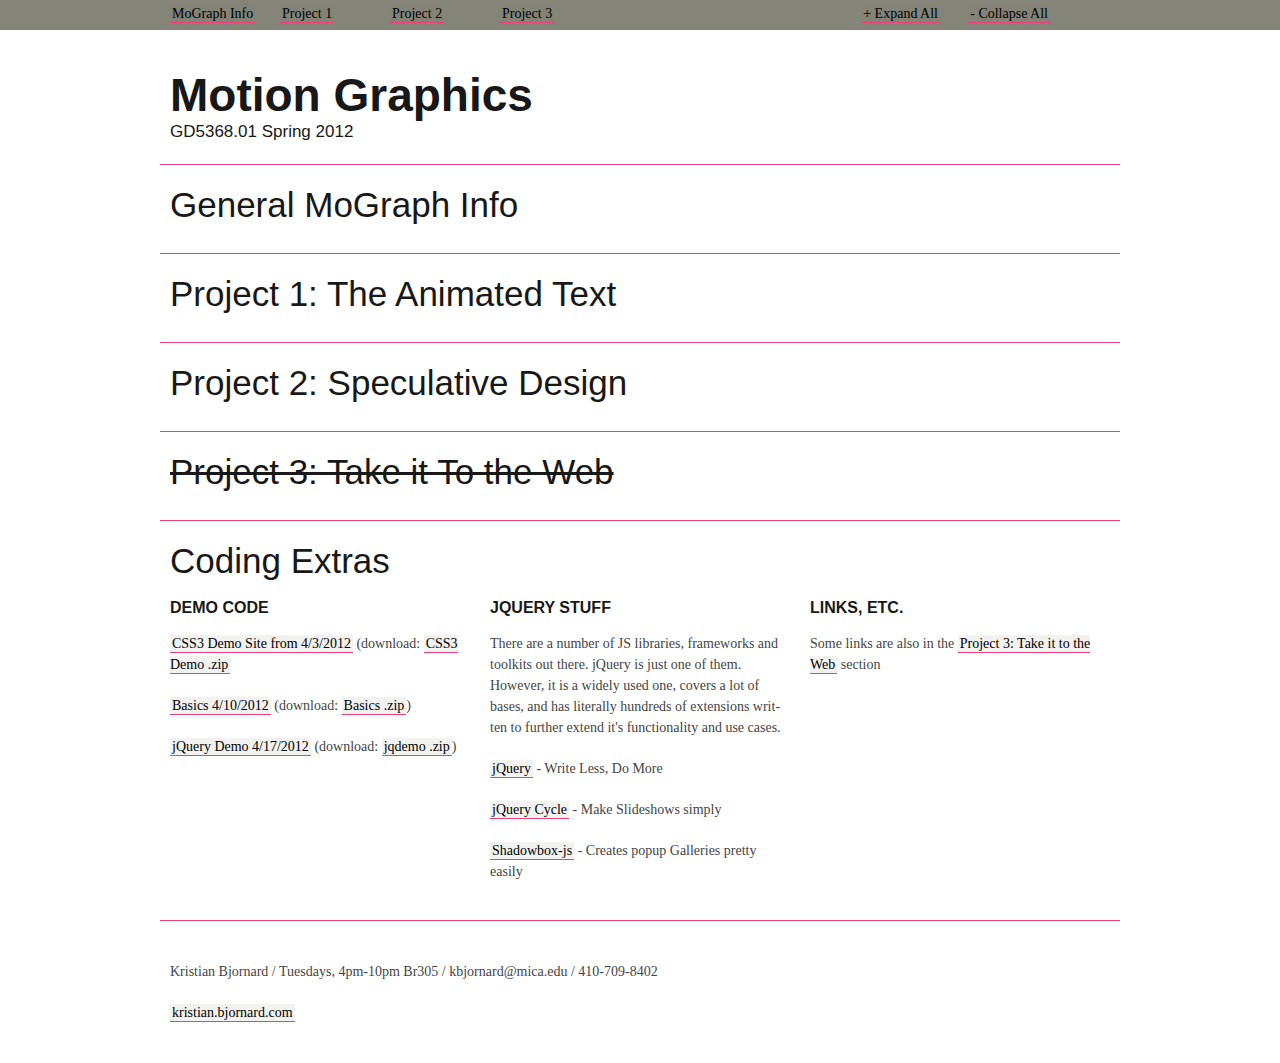
<file: index.html>
<!DOCTYPE html>
<!--[if lt IE 7 ]><html class="ie ie6" lang="en"> <![endif]-->
<!--[if IE 7 ]><html class="ie ie7" lang="en"> <![endif]-->
<!--[if IE 8 ]><html class="ie ie8" lang="en"> <![endif]-->
<!--[if (gte IE 9)|!(IE)]><!--><html lang="en"> <!--<![endif]-->
<head>

	<!-- Basic Page Needs
  ================================================== -->
	<meta charset="utf-8">
	<title>MoGraph Spring 2012</title>
	<meta name="description" content="">
	<meta name="author" content="">

	<!-- Mobile Specific Metas
  ================================================== -->
	<meta name="viewport" content="width=device-width, initial-scale=1, maximum-scale=1">

	<!-- CSS
  ================================================== -->
	<link rel="stylesheet" href="stylesheets/base.css">
	<link rel="stylesheet" href="stylesheets/skeleton.css">
	<link rel="stylesheet" href="stylesheets/mograph.css">
	<link rel="stylesheet" href="stylesheets/layout.css">

	<!--[if lt IE 9]>
		<script src="http://html5shim.googlecode.com/svn/trunk/html5.js"></script>
	<![endif]-->

	<!-- Favicons
	================================================== -->
	<link rel="shortcut icon" href="images/favicon.ico">
	<link rel="apple-touch-icon" href="images/apple-touch-icon.png">
	<link rel="apple-touch-icon" sizes="72x72" href="images/apple-touch-icon-72x72.png">
	<link rel="apple-touch-icon" sizes="114x114" href="images/apple-touch-icon-114x114.png">

</head>
<body>


	<!-- Primary Page Layout
	================================================== -->

	<!-- Delete everything in this .container and get started on your own site! -->

	<div class="container">

    <nav class="fixed">
      <section>
        
        <!-- Main project Links -->
        <ul class="mainmenu eleven columns">
          <li><a href="#mainclass">MoGraph Info</a></li>
          <li><a href="#project1">Project 1</a></li>
          <li><a href="#project2">Project 2</a></li>
          <li><a href="#project3">Project 3</a></li>
          <!--<li><a href="#therest">The Rest</a></li>-->
        </ul>
  		  
  		  <!-- Expand all/Collapse all -->
  		  <ul class="expand-collapse four columns">
  		    <li class="expand"><span>+ Expand All</span></li>
  		    <li class="collapse"><span>- Collapse All</span></li>
  		  </ul>
  		  
        <br class="clear add-top"/>
      
      </section>
    </nav>

    <!-- HEADER -->
		<header class="sixteen columns add-top add-bottom">
			<h1 class="remove-bottom">Motion Graphics</h1>
			<h5>GD5368.01 Spring 2012</h5>
		</header>

		<hr />

    <!-- Main Class info -->
    <section id="mainclass" class="toggle">
      <h2 class="sixteen columns">General MoGraph Info</h2>

  		<article class="one-third column">
  			<h3>Motion Graphics</h3>
  			<p>This class’s goals are to engage motion graphics & web technologies as strategic mediums for experimentation & communication, while introducing some of the software & techniques for creating motion & interactive work.</p>
  			<p>The first section (Projects 1 &amp; 2) of the course will consist of a general After Effects "how to," covering the basic functions that will allow students to build 
many kinds of basic animations directly or, by combining several simple steps to generate more complex results. From the initial techniques, students will be expected to jump in & figure out where & how this program can be used in their design/art practice.</p>
        <p>The second portion (Project 3) will focus on interactivity for web & mobile devices. We will look at new interactive & video embedding capabilities in HTML5, animation using CSS3 transitions, and some jQuery/Javascript Magic. Taking a variety of (mostly) pre-written code, students will focus on tweaking it to their needs as a way of laying a foundation for more complex coding in the future.</p>
  			<p>For reference the syllabus is linked below.</p>
        <ul>
          <li><a href="0-MotionGraphicsSyllabus.pdf">Motion Graphics Sp2012 Syllabus</a></li>
        </ul>
        <ul>
          <li>&mdash;</li>
          <li><a href="https://vimeo.com/groups/124183">Motion Graphics Sp2012 Vimeo Group</a></li>
        </ul>
      </article>

  		<article class="one-third column">
  			<h3>General Mograph Videos</h3>
        <ul>
          <li><a href="https://vimeo.com/8837024">Vanishing Point</a></li>
          <li><a href="http://www.youtube.com/watch?v=IN73yuhwOCE">It's A Mad Mad Mad Mad World (1963)</a>
      		<li><a href="http://www.youtube.com/watch?v=sS76whmt5Yc">The Man with the Golden Arm</a></li>
      		<li><a href="http://vimeo.com/12612924">The Wave Pictures - Sweetheart</a></li>
      		<li><a href="http://vimeo.com/2328254">Streaming Gradient</a></li>
      		<li><a href="http://vimeo.com/5080958">Giving Character To Characters</a></li>
      		<li><a href="http://vimeo.com/16625612">JH&</a></li>
      		<li><a href="http://vimeo.com/10578272">ITI</a></li>
      		<li><a href="http://vimeo.com/29684853">The Value of Data Visualization</a></li>
      		<li><a href="http://vimeo.com/33000354">Corruption</a></li>
      		<li><a href="http://vimeo.com/17902560">Copy!</a></li>
      		<li><a href="http://www.youtube.com/watch?v=dL0lNGXoP8E">Enter the Void</a></li>
      		<li><a href="http://vimeo.com/28864339">Dan Cassaro Motion Reel 2011</a></li>
      		<li><a href="http://vimeo.com/17411241">30 motion tests</a></li>
      		<li><a href="http://www.flickr.com/photos/laserbread/6542067743/in/faves-bjornmeansbear/">A Match Doing Sit-ups</a></li>
      		<li><a href="http://www.flickr.com/photos/laserbread/6629089197/in/faves-bjornmeansbear/">Electric Literature Single Sentence Animation</a></li>
      		<li><a href="http://www.flickr.com/photos/laserbread/6384058411/in/photostream">Mall</a></li>
      		<li><a href="http://vimeo.com/15614388">PHXDW 2010 Opening Titles</a></li>
      		<li><a href="http://vimeo.com/28505330">Ready Steady Bang - 30 ways to kill a Cowboy</a></li>
          <li><a href="http://greyscalegorilla.com/blog/2009/09/the-death-of-the-keyframe/">How expressions are making everything look the same</a></li>
          <li><a href="https://vimeo.com/5239398">Crazy Enough</a></li>
        </ul>	
  
      </article>

  		<article class="one-third column">
  			<h3>Helpful Tutorials</h3>
  			<p>Adobe has a lot of help on their site: <a href="http://help.adobe.com/en_US/aftereffects/cs/using/index.html">After Effects CS5 &amp; 5.5</a>. Also, <a href="http://lynda.com">Lynda.com</a> has plenty of helpful stuff on it as well--all accessible with your MICA logins from the "current classes" section on home.mica.edu.</p>
        <ul><h4>Other Reference</h4>
          <li><p>There are also plenty of other places to find useful tutorials</p></li>
          <li><a href="http://www.hongkiat.com/blog/adobe-after-effect-tutorials-beginners-intermediate-advanced-users/">HongKiat.com: 50 Excellent Adobe After Effect Tutorials</a></li>
          <li><a href="http://greyscalegorilla.com/blog/category/after-effects/">GreyScale Gorilla (some of these require cinema 4D, make sure it is an AE tutorial)</a></li>
          <li><a href="http://www.videocopilot.net/tutorials/">VideoCopilot.net (some of these are really to sell the sites plugins, so they won't all be helpful)</a></li>
          <li><a href="http://www.ysdn.ca/typeinmotion/">A variety of resources: Type in Motion</a></li>
          <li>&mdash;</li>
          <li><a href="https://vimeo.com/help/compression">Vimeo's recommended settings</a></li>
          <li><a href="https://vimeo.com/videoschool">Vimeo Video School</a></li>
        </ul>
  		</article>
      
      <br class="clear add-top"/>
    
    </section>

		<hr />

    <!-- PROJECT 1: Animated Type -->
    <section id="project1" class="toggle">
      <h2 class="sixteen columns">Project 1: The Animated Text</h2>

      <!-- Project 1 General Info -->  
  		<article class="one-third column">
  			<h3>Motion Graphics</h3>
  			<p>Choose a song, a tv/movie scene, poem or any other section of text that has at least 150 words and you feel a connection to. Animate those words in After Effects for at least 1 minute (if you pick a song, it would be nice to do as much of the song as is possible--preferably the whole length).</p>
        <p>Let your animation approach and graphic style depend on the text that you choose, and feeling in speed, movements, fades, etc. that seem right for the piece. Be inspired by the meaning of the words or the mood of the music. My preference is that you only use type--and the occasional abstract shape or form--incorporate illustrative graphics only if they reinforce the design or add something you have no other way of achieving.</p>
        <p>In approaching this assignment, really we are making posters, or more ethereal books, so all the normal issues of scale, typography, color, etc. are what you really need to worry about. We are simply adding motion, depth of field, and maybe changes about the different axes you don't normally have control over on the flat picture plane. Nothing else is really changing. So, don't let the fact that this is a "motion" project get in the way of your otherwise good design decisions. With this in mind, make sure decisions about legibility are intentionally made as well. Too often, in trying to keep pace with a recorded dialogue or song, not enough time is allowed for the reading of kinetic typography.</p>
        <p>Think about the interplay between realism and abstraction. If the words themselves are easy to interpret and understand, maybe something really abstract will work nicely. If the text itself is abstract, then perhaps more straightforward presentation is necessary.</p>
        <ul>
          <li><a href="1-AnimatedText.pdf">Project 1: The Animated Text</a></li>
        </ul>
      </article>

      <!-- Project 1 Example Links -->  
  		<article class="one-third column">
  			<h3>Animated Text Links</h3>
  			<p>Here is a random collection of links pertaining to the animated type project.</p>
        <ul>
          <li><h4>Simple Type Effects</h4></li>
          <li><a href="https://vimeo.com/9506189">System_7 Stings Reel</a></li>
          <li><h4>Animated Lyrics or Text</h4></li>
      		<li><a href="http://vimeo.com/20534171">Conan O'Brien Kinetic Typography</a></li>
          <li><a href="https://vimeo.com/33701665">https://vimeo.com/33701665</a></li>
          <li><a href="https://vimeo.com/18611034">Ugly Woman</a></li>
          <li><a href="https://vimeo.com/18610914">Pumping Iron for Enya</a></li>
          <li><a href="https://vimeo.com/20534171">Amazing Things Will Happen</a></li>
          <li><a href="https://vimeo.com/7567145">Catch Me if you Can Excerpt</a></li>
          <li><a href="https://vimeo.com/9557527">Coughs And Sneezes Spread Diseases</a></li>
          <li><a href="https://vimeo.com/10546919">The Big Lebowski: A Valued Rug</a></li>
          <li><a href="https://vimeo.com/11321555">Please Speak your Name</a></li>
          <li><a href="https://vimeo.com/7122630">White Rabbit</a></li>
          <li><a href="https://vimeo.com/3779231">Rubbish</a></li>
          <li><a href="https://vimeo.com/10895531">Big Words</a></li>
          <li><a href="https://vimeo.com/8950086">Jozef Mackiewicz Literary Awards</a></li>
          <li><h4>More General Animated Type</h4></li>
          <li><a href="https://vimeo.com/29315441">Pale Blue Dot</a></li>
          <li><a href="https://vimeo.com/28108942">Just My Type</a></li>
          <li><a href="https://vimeo.com/12149451">INTERIEUR - intro</a></li>
          <li><a href="https://vimeo.com/18678091">Make it Better</a></li>
          <li><a href="https://vimeo.com/13441813">Smells Like Teen Spirit</a></li>
          <li><h4>Vimeo "Nice Type" group</h4></li>
          <li><a href="http://vimeo.com/channels/nicetype#30662894">http://vimeo.com/channels/nicetype#30662894</a></li>
        </ul>		
      </article>

      <!-- Project 1 Tutorial Info -->  
  		<article class="one-third column">
  			<h3>Helpful Tutorials</h3>
  			<p>Adobe has a lot of help on their site: <a href="http://help.adobe.com/en_US/aftereffects/cs/using/index.html">After Effects CS5 &amp; 5.5</a>. Also, <a href="http://lynda.com">Lynda.com</a> has plenty of helpful stuff on it as well--all accessible with your MICA logins from the "current classes" section on home.mica.edu. On Lynda, anything about Shapes, Masks, Type, and general AE skills will be helpful reference.</p>
        <ul><h4>Other Reference</h4>
          <li><a href="http://greyscalegorilla.com/blog/2010/04/fun-with-precomping-in-after-effects/">Fun with Pre-Comps</a></li>
          <li><a href="http://www.videocopilot.net/tutorials/earth_zoom/">Earth Zoom</a></li>
          <li><a href="http://www.videocopilot.net/tutorials/blueprint_reveal/">Blueprint Reveal</a></li>
          <li><a href="https://vimeo.com/videoschool/lesson/7/getting-started-with-adobe-after-effects">Getting started with Adobe After Effects</a></li>
          <li><a href="http://greyscalegorilla.com/blog/2009/06/how-to-use-simple-shapes-and-masks-to-make-an-entire-animation/">Using Simple Shapes to make an Animation</a></li>
        </ul>
  		</article>
      
      <br class="clear add-top"/>

    </section>
    <!-- /END PROJECT 1 -->

		<hr />

    <!-- PROJECT 2: SPECULATIVE DESIGN -->
    <section id="project2" class="toggle">
      <h2 class="sixteen columns">Project 2: Speculative Design</h2>

      <!-- Project 2 Info -->
  		<article class="one-third column">
  			<h3>Project Info</h3>
  		  <p><em>Will be Critiqued on March 27th</em></p>
        <p>PDF: <a href="2-SpeculativeDesign.pdf">Speculative Motion Design</a></p>
        <p>Where use of motion graphics is often seen today is in speculative videos to either show design ideas, quickly mockup user interfaces, or give us a lens into a possible future. We’ll look into how one can use AfterEffects and simple video skills to build their own examples of this.</p><p>The ability to quickly manipulate and control space in AfterEffects—as well as in other tools—allows us as designers a new pace at which to build and create interface designs, hypothetical design situations, and more. Explore these ideas using whatever combination of graphics, motion, video, photos, text, illustration, sound, and anything else you desire.</p><p>Some examples of this idea take video—either contemporary footage, or actually scened, scripted, acted film—and overlay some clever graphics and text on top to create a suspension of disbelief: making the viewer think that what they are seeing is at least possible, if not actually real. Other examples of this could simply be purely graphic and illustrated works that either explain an idea, or demo an interaction or service concept.</p><p>Whatever direction you choose, please make sure that you’re passionate about the content and the direction.</p><p><strong>Main Requirements</strong><br/>
- Can use any combination of Video, Graphics, Type, Illustration, Photos, or anything else …<br/>
- Minimum 1 minute length<br/>
- Must have some sort of process, product, or potential future that the video describes/explains.<br/>
- The main goal is to really just try and incorporate as much as we have done this term as possible into one, solid, considered piece of motion graphics.<br/>
</p>
  			<p>For additional reference the project sheet is linked below.</p>
      </article>

      <!-- Project 2 Reference Videos -->
  		<article class="one-third column">
  			<h3>Reference Videos</h3>
  			<p>The following video links are all examples of what I'm referring too when I say "Speculative Design." As you can see there is quite a variety--the sky is really the limit.</p>
        <ul>
          <li><a href="http://vimeo.com/819138">Powers of 10</a></li>
          <li><a href="http://vimeo.com/6712657">10/GUI</a></li>
          <li><a href="https://vimeo.com/24156534">IA Writer for Mac</a></li>
          <li><a href="http://vimeo.com/17214278">Sea Ark Sheep Font Trailer</a></li>
          <li><a href="https://vimeo.com/35693267">Clear for iPhone</a></li>
          <li><a href="https://vimeo.com/28360836">Page Transition</a></li>
          <li><a href="https://vimeo.com/4116727">The Notebook</a></li>
          <li><a href="https://vimeo.com/17574435">Google Ebooks</a></li>
          <li><a href="https://vimeo.com/23428725">Coffee Time</a></li>
          <li><a href="https://vimeo.com/6195527">Newspaper</a></li>
          <li>&mdash;</li>
          <li><a href="https://vimeo.com/15142335">IDEO's Future of the Book</a></li>
          <li><a href="https://vimeo.com/31827422">Mixel</a></li>
          <li><a href="http://www.youtube.com/watch?v=avM3Aor7Ptg">TIME Magazine App</a></li>
          <li><a href="https://vimeo.com/8217311">MAG+</a></li>
          <li><a href="https://vimeo.com/10630568">Popular Science (MAG+ in action)</a></li>
          <li><a href="https://vimeo.com/8217311">Granimator</a></li>
          <li>&mdash;</li>
          <li><a href="http://vimeo.com/25833465">BHBITB: Originations</a></li>
          <li><a href="https://vimeo.com/30192584">BHBITB: Rations</a></li>
          <li><a href="https://vimeo.com/30017278">BHBITB: Transportations</a></li>
          <li><a href="https://vimeo.com/29338154">BHBITB: Transportations 2</a></li>
          <li><a href="https://vimeo.com/29231417">BHBITB: Expectations: Medications</a></li>
          <li><a href="https://vimeo.com/29098121">BHBITB: Meditations</a></li>
          <li>&mdash;</li>
          <li><a href="https://vimeo.com/29106106">A Professional Display of No Handed Bike Moves</a></li>
          <li><a href="https://vimeo.com/18886355">Live the Language: Paris</a></li>
        </ul>
      </article>

      <!-- Project 2 Tutorials -->
  		<article class="one-third column">
  			<h3>Helpful Tutorials</h3>
  			<p>Adobe has a lot of help on their site: <a href="http://help.adobe.com/en_US/aftereffects/cs/using/index.html">After Effects CS5 &amp; 5.5</a>. Also, <a href="http://lynda.com">Lynda.com</a> has plenty of helpful stuff on it as well--all accessible with your MICA logins from the "current classes" section on home.mica.edu.</p><p>Specifically, any demos about motion tracking, shape layers, or actual video and graphics integration/combination will be useful for this project.</p>
        <ul><h4>Other Reference</h4>
          <li><a href="https://vimeo.com/8430499">How Green Screens Work</a></li>
          <li>VideoCopilot has a few tutorials useful for this project:</li>
          <li><a href="http://www.videocopilot.net/tutorials/stabilize_shaky_footage/">Stabilize Shaky Footage</a></li>
          <li><a href="http://greyscalegorilla.com/blog/2009/12/make-the-jibjab-effect-using-after-effects-and-the-tracker/">JibJab Effect with the Motion Tracker</a></li>
          <li>&mdash;</li>
          <li><a href="http://designerstoolbox.com/designresources/iphone/">PSD of an older iPhone</a></li>
          <li><a href="http://www.teehanlax.com/blog/iphone-gui-psd-v4/">iPhone GUI elements</a></li>
          <li><a href="http://psd.tutsplus.com/freebies/psd/freebie-vector-iphone-4-psd-file/">iPhone 4 vector</a></li>
          <li><a href="http://dribbble.com/shots/122671-iPad-2-PSD">Simple iPad 2 PSD</a></li>
          <li><a href="http://www.teehanlax.com/blog/ipad-gui-psd-version-2/">iPad 2 GUI elements</a></li>
          <li><a href="http://www.pixeden.com/psd-mock-up-templates/ipad-2-psd-vector-mockup-template">iPad 2 Mockup (alt)</a></li>
        </ul>
  		</article>

    <br class="clear add-top"/>

    </section>
    <!-- /END PROJECT 2 -->

    <hr/>  
    
    <!-- PROJECT 3: Take it Too the Web -->
    <section id="project3" class="toggle">
      <h2 class="sixteen columns stricken">Project 3: Take it To the Web</h2>

      <!-- Project 3 Info -->
  		<article class="one-third column">
  			<h3>Project Info</h3>
  			<p><a href="#">Project Sheet (TK)</a></p>
        <p>This project has two main goals. To investigate the use of Motion Grahics on the web today and to analyze why and how we use motion in more detail. Common interactions, complex moving graphics, these all involve time, motion, and graphic design, so—based on our earlier discussions—this falls into the realm of Motion Graphics.</p><p>The main outcome of this project will be a stand-alone micro-site built with a combination of HTML5, CSS3, and JavaScript that examines some of the ways we can use ideas, techniques, and methods from motion graphics on the web today. A template with working examples will be provided for you for each of the “kinds” of motion graphics we cover.</p><p>Another aspect of the site is that you must write a short essay about what you think “Motion Graphics” means. This can be based on different contexts we’ve covered in class, or simply your opinion of what the term conjures in your mind, or an explanation of why you might add motion to something. 500 words should be enough to convey your thoughts in a concrete, direct manner. Please make these 500 words part of your site. Also, please include links to three excellent examples of motion graphics that you think help defend your points made in the short essay.</p><p>For the site itself, we’ll look at new evolutions in CSS3 Animations, HTML5 embedded video, HTML5 canvas, and some JavaScript magic which all allow for never before seen integration of motion and interactivity into websites (outside of maybe a full-flash solution). From the weekly explorations you’ll then be asked to put together your own site that uses at least 3 of the different techniques we’ll demo together.</p><p>Many of you already have website that you need to build for other projects, so integrating these techniques into other projects will be fine if you don’t want to build a stand-alone site.</p>
      </article>

      <!-- Project 3 Reference Videos -->
  		<article class="one-third column">
  			<h3>Reference Sites, Videos + Links</h3>
  			<p>Provided are websites I've referenced in class discussions and examples, or otherwise show interesting and clever use of the stuff we've talked about. Also included are videos that don't quite fall into the "tutorial" family, but still help explain or illustrate how the web is allowing for motion graphics to be more easily created and integrated.</p>
        <ul>
          <li></li>
          <li><a href="http://www.youtube.com/watch?feature=player_embedded&v=vuxKb5mxM8g">PBS Off Book: Animated Gifs-The Birth of a Medium</a></li>
          <li><a href="http://www.clicktorelease.com/code/css3dclouds/">Amazing 3D CSS Clouds</a> - WOW!</li>
          <li><a href="http://yooouuutuuube.com/">Yooouuutuuube</a> - A Flash experiment</li>
          <li>&mdash;</li>
          <li><a href="http://www.appmiral.com/">Appmiral</a> - mographs that track with scrolling</li>
          <li><a href="http://frankchimero.com/">Frank Chimero.com</a> - Again, some interesting scrolling animations</li>
          <li><a href="http://webtypographyforthelonely.com/">Web Type for the Lonely</a> - JS + HTML5 canvas magic</li>
          <li><a href="http://www.mrhenry.be/">Mr. Henry</a> - cool BG FX on link hover (powered by Canvas)</li>
          <li><a href="http://www.roandcostudio.com/">Ro And Co</a> - Simple array of Animated GIFs</li>
          <li><a href="http://whaleroot.com/">WhaleRoot</a> - Subtle GIF BG animations</li>
          <li><a href="http://ffffound.com/home/aufex/post/?offset=300&">I Am Not An Artist</a> - Collection of Design-a-mations (Animated GIFs)</li>
          <li>&mdash;</li>
          <li><a href="http://bellstrike.com/">BellStrike</a> - Cool Bell animation using CSS3</li>
          <li><a href="http://barntarnst.com/">Barnt & Arnst</a> - Simple CSS3 Rollovers</li>
          <li><a href="http://www.ab-c.com.au/">AB-C</a> - Simple, Subtle CSS3 Rollovers</li>
          <li><a href="http://matthewlein.com/ceaser/">CSS3 - Ceaser</a> - easily create ease-fx with your CSS transitions</li>
          <li><a href="http://hellohappy.org/beautiful-web-type/">Beautiful Webtype</a> - Not really CSS3 Motion, but nice use of @Font-face and the Google free-font libraries</li>
          <li>&mdash;</li>
          <li><a href="http://type.method.ac/">KernType</a> - Wow, all regular code game/app</li>
          <li><a href="http://www.heartscryindia.org/">Hearts Cry India</a> - Interesting use of Fullscreen imagery + JS animations</li>
          <li><a href="http://www.smashingmagazine.com/2011/01/06/creative-use-of-background-video-web-design-showcase/">Showcase of Video as BG</a> (most are Flash unfortunately)</li>
          <li><a href="http://siteinspire.com/showcase/category/style/video_backgrounds">Another Video as BG Showcase</a> (again, most are flash)</li>
        </ul>
      </article>

      <!-- Project 3 Tutorials -->
  		<article class="one-third column">
  			<h3>Helpful Tutorials</h3>
  			<p>Adobe has a lot of help on their site: <a href="http://help.adobe.com/en_US/aftereffects/cs/using/index.html">After Effects CS5 &amp; 5.5</a>. Also, <a href="http://lynda.com">Lynda.com</a> has plenty of helpful stuff on it as well--all accessible with your MICA logins from the "current classes" section on home.mica.edu.</p><p>Specifically, any demos about CSS3, JQuery, and HTML5 will be most useful.</p>
        <ul>
          <li><a href="http://www.dontfeartheinternet.com/">Don't Fear the Internet</a></li>
          <li><a href="http://www.w3schools.com/html5/default.asp">W3C Schools HTML5</a></li>
          <li><a href="http://diveintohtml5.info/">Dive into HTML5</a></li>
          <li><a href="http://www.w3schools.com/cssref/default.asp">W3C CSS3 Reference</a> - Basically, all the different properties you can make declarations with in CSS3</li>
          <li><a href="http://www.w3schools.com/css3/css3_transitions.asp">W3C Schools CSS3 Transitions</a></li>
          <li><a href="http://css3.bradshawenterprises.com/">Amazing Demo Walkthroughs of CSS3 stuff</a></li>
          <li><a href="http://dinolatoga.com/2009/09/18/amazing-imag-hover-effects-with-webkit-and-css/">Amazing CSS3 Image Hover Effects</a> - doesn't like anything but Chrome/Safari</li>
          <li>&mdash;</li>
          <li><h5>Animated Gifs</h5></li>
          <li><a href="http://tools.dynamicdrive.com/animatedgif/">Dynamic Drive Gif Generator</a> - Simple, lets you set height, width, and transition speed, but it squishes images if they aren't all the same size</li>
          <li><a href="http://gifup.com/">GifUp</a> - Not as much detailed control, but keeps aspect ratio of each framee intact</li>
          <li><a href="http://makeagif.com/">Make a Gif</a> - A lot of controls, lets you even do dynamic crops, etc. if images aren't all same size, looks cheesy but works really well</li>
          <li><a href="http://www.myspacegens.com/handler.php?gen=animatedimage">Gif Maker</a> - Only one of the 4 that lets you put in custom delay, otherwise basically the same, and the site is less nice to look at.</li>
          <li><a href="http://www.bigstockphoto.com/blog/thedownload/2012/02/creating-simple-yet-effective-animated-gifs-in-photoshop/?sid=EMNL0212&utm_source=EMNL&utm_medium=Email&utm_campaign=NL0212">Creating Simple, Effective Animated GIFs</a></li>
          <li>&mdash;</li>
          <li><a href="http://getskeleton.com/">Skeleton Simple Web Framework</a></li>
          <li>&mdash;</li>
          <li><a href="http://www.html5rocks.com/en/tutorials/video/basics/">HTML5 Video Basics</a></li>
          <li><a href="http://www.georgepaterson.com/sandbox/jquery-html5-video-background-demo/">HTML5 Video as Background Demo</a></li>
          <li><a href="https://developer.mozilla.org/media/uploads/demos/s/y/sydlawrence/a81090c792c238c61ac4b202497d3531/jquery-videobg_1310769461_demo_package/index.html">HTML5 Video + JQuery Background Video</a></li>
          <li><a href="http://www.ignitemotion.com/">Free Video Backgrounds</a></li>
        </ul>

  			<h3>Books + Readings</h3>
  			<p>All supplied as downloadable PDFs. If you like the HTML5 or CSS3 books, please buy your own digital copies to help support <a href="http://www.abookapart.com/">A Book Apart</a>, as they are awesome.</p>
        <ul>
          <li><a href="http://ookb.co/html5-book">HTML5 for Web Designers</a></li>
          <li><a href="http://ookb.co/css3-book">CSS3 for Web Designers</a></li>
          <li>&mdash;</li>
          <li><a href="http://ookb.co/space-time-1">Space Time Problems - With Figures</a></li>
          <li><a href="http://ookb.co/space-time-2">Space Time Problems - Just Text</a></li>
        </ul>

  		</article>

    <br class="clear add-top"/>

    </section>
    <!-- /END PROJECT 3 -->

    <hr/>  
    
    <!-- Coding Extras -->
    <section id="codingxtras" class="toggle">
      <h2 class="sixteen columns">Coding Extras</h2>

      <!-- Project 3 Info -->
  		<article class="one-third column">
  			<h3>Demo Code</h3>
  			<p><a href="/CSS3demo/index.html">CSS3 Demo Site from 4/3/2012</a> (download: <a href="CSS3demo.zip">CSS3 Demo .zip</a></p>
  			<p><a href="/basics/index.html">Basics 4/10/2012</a> (download: <a href="basics.zip">Basics .zip</a>)</p>
  			<p><a href="/jqdemo/index.html">jQuery Demo 4/17/2012</a> (download: <a href="jqdemo.zip">jqdemo .zip</a>)</p>
      </article>

      <!-- Project 3 Reference Videos -->
  		<article class="one-third column">
  			<h3>jQuery Stuff</h3>
  			<p>There are a number of JS libraries, frameworks and toolkits out there. jQuery is just one of them. However, it is a widely used one, covers a lot of bases, and has literally hundreds of extensions written to further extend it's functionality and use cases.</p>
  			<ul>
  		    <li><p><a href="http://jquery.com/">jQuery</a> - Write Less, Do More</p></li>
  		    <li><p><a href="http://jquery.malsup.com/cycle/">jQuery Cycle</a> - Make Slideshows simply</p></li>
  		    <li><p><a href="http://www.shadowbox-js.com/">Shadowbox-js</a> - Creates popup Galleries pretty easily</p></li>
  			</ul>
      </article>

      <!-- Project 3 Tutorials -->
  		<article class="one-third column">
  			<h3>Links, Etc.</h3>
  			<p>Some links are also in the <strong><a id="trigger3" href="#project3">Project 3: Take it to the Web</a></strong> section</p>
  			<p></p>
  		</article>

    <br class="clear add-top"/>

    </section>
    <!-- /END PROJECT 3 -->

    <hr/>  
        <!-- FOOTER -->
    <footer class="sixteen columns add-top add-bottom">
      <p>Kristian Bjornard / Tuesdays, 4pm-10pm Br305 / kbjornard@mica.edu / 410-709-8402</p>
      <p><a href="http://kristian.bjornard.com">kristian.bjornard.com</a></p>
    </footer>

	</div><!-- container -->



	<!-- JS
	================================================== -->
	<script src="http://code.jquery.com/jquery-1.7.1.min.js"></script>
	<script src="javascripts/tabs.js"></script>

  <!-- Toggle Sections Open/Closed -->
  <script>
    $(document).ready(function() {
       $('section.toggle > article').hide();
     });
     
    $(document).ready(function() {
       $('section#codingxtras > article').show();
     });     

    $("section#mainclass.toggle h2").click(function () {
      $("section#mainclass.toggle > article").toggle("slow");
      });    
    $("section#project1.toggle h2").click(function () {
      $("section#project1.toggle > article").toggle("slow");
      });    
    $("section#project2.toggle h2").click(function () {
      $("section#project2.toggle > article").toggle("slow");
      });    
    $("section#project3.toggle h2").click(function () {
      $("section#project3.toggle > article").toggle("slow");
      });    
    $("a#trigger3").click(function () {
      $("section#project3.toggle > article").show("slow");
      });    
    $("section#codingxtras.toggle h2").click(function () {
      $("section#codingxtras.toggle > article").toggle("slow");
      });    

    $("nav ul.expand-collapse li.expand span").click(function () {
      $("section.toggle > article").show("slow");
      });
    $("nav ul.expand-collapse li.collapse span").click(function () {
      $("section.toggle > article").hide("slow");
      });
  </script>

<!-- End Document
================================================== -->
</body>
</html>
</file>
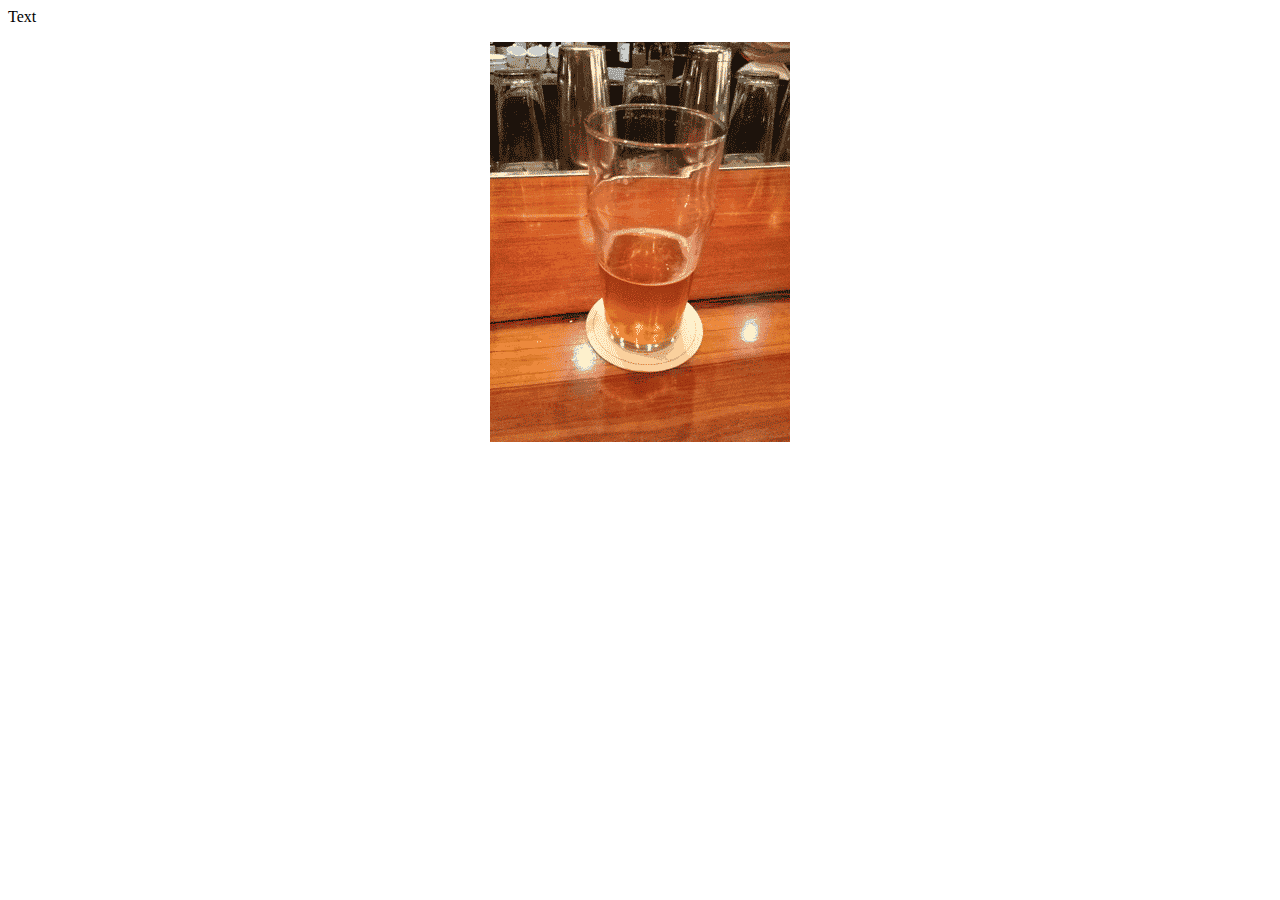
<file: basics/index.html>
<html lang="en">
<head>

	<title>Basic</title>

</head>
<body>
	<!-- Primary Page Layout
	================================================== -->

  <p>Text</p>
  
  <div id="cf">
  	<img class="bottom" src="two.gif" />
  	<img class="top" src="one.gif" />
  </div>
  
  <style type="text/css">
    div {
  	position:relative;
  	height:400px;
  	width:300px;
  	margin:0 auto;	
    }
    div img {
  	position:absolute;
  	left:0;
  	-webkit-transition: opacity 1s ease-in-out;
  	-moz-transition: opacity 1s ease-in-out;
  	-o-transition: opacity 1s ease-in-out;
  	-ms-transition: opacity 1s ease-in-out;	
  	transition: opacity 1s ease-in-out;
    }
  
    div img.top:hover {
  	opacity:0;
    }			
  </style>
  
<!-- End Document
================================================== -->
</body>
</html>
</file>
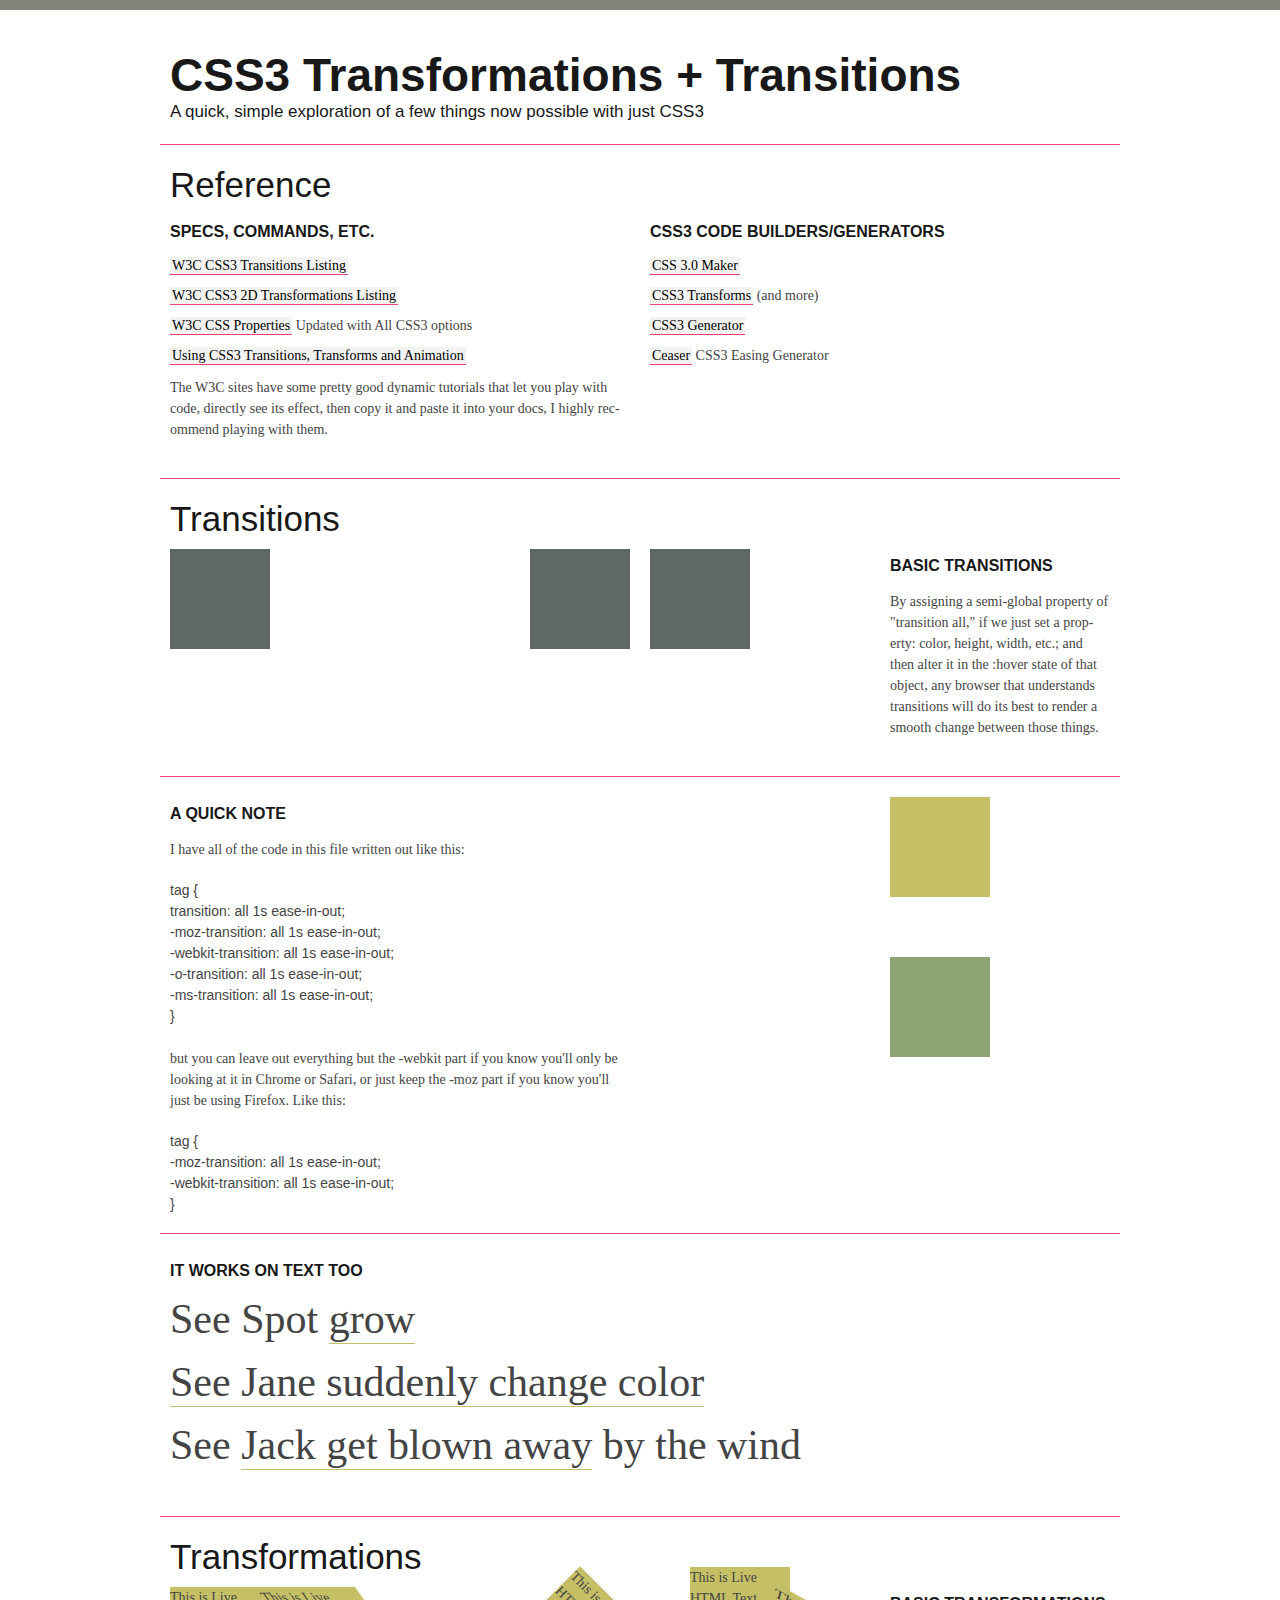
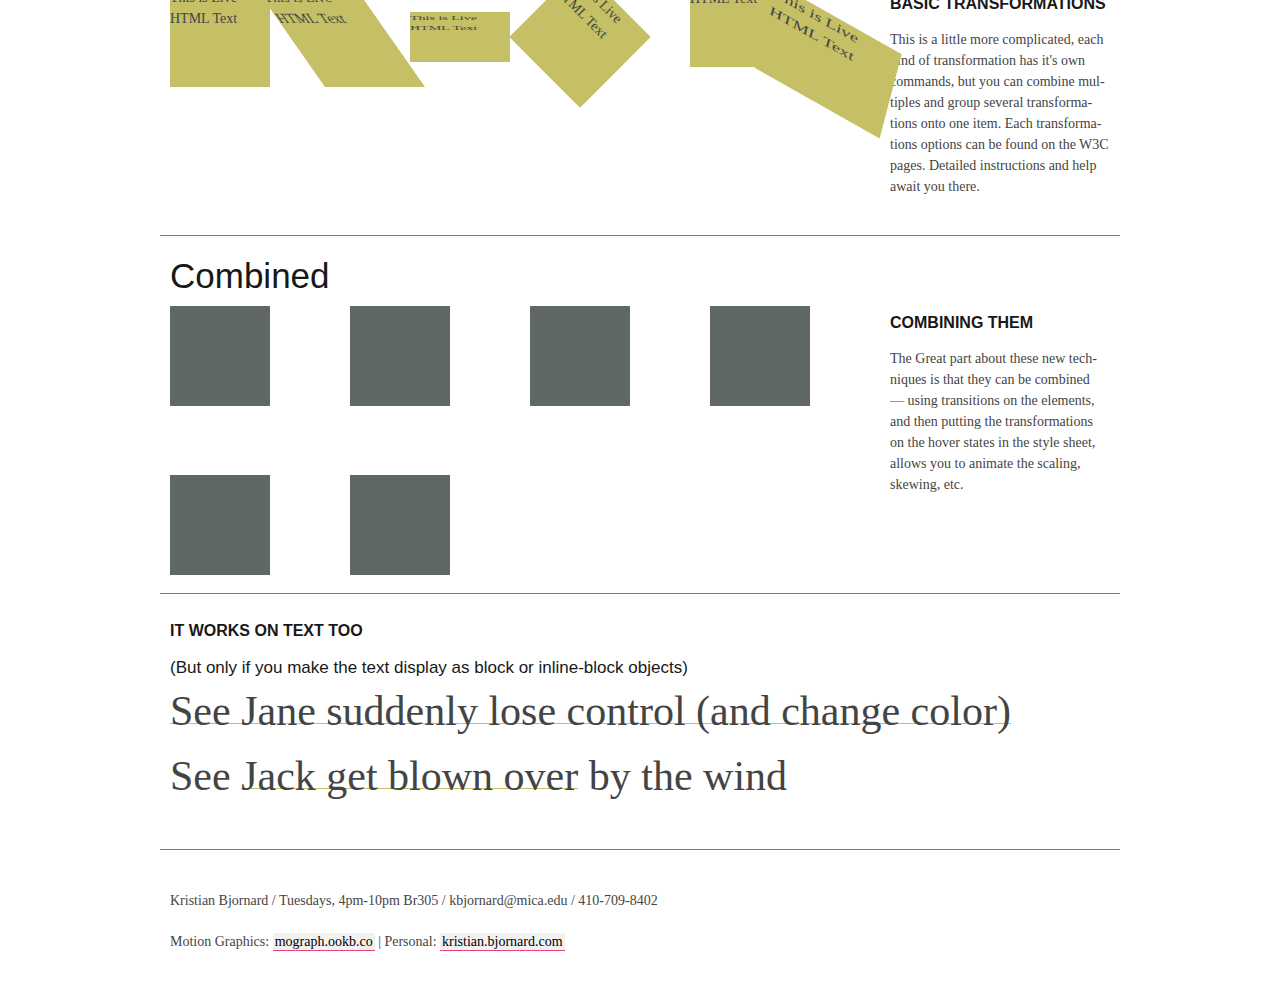
<file: CSS3demo/index.html>
<!DOCTYPE html>
<!--[if lt IE 7 ]><html class="ie ie6" lang="en"><![endif]-->
<!--[if IE 7 ]><html class="ie ie7" lang="en"><![endif]-->
<!--[if IE 8 ]><html class="ie ie8" lang="en"><![endif]-->
<!--[if (gte IE 9)|!(IE)]><!--><html lang="en"><!--<![endif]-->
<head>
	<!-- Basic Page Needs
  ================================================== -->
	<meta charset="utf-8">
	<title>CSS3 Transformation + Transition Demo</title>
	<meta name="description" content="">
	<meta name="author" content="">
	<!-- CSS
  ================================================== -->
	<link rel="stylesheet" href="stylesheets/base.css">
	<link rel="stylesheet" href="stylesheets/skeleton.css">
	<link rel="stylesheet" href="stylesheets/custom.css">
	<link rel="stylesheet" href="stylesheets/layout.css">
	<!--[if lt IE 9]>
		<script src="http://html5shim.googlecode.com/svn/trunk/html5.js"></script>
	<![endif]-->
  <!-- YOU CAN IGNORE EVERYTHING ABOVE HERE -->



  <!-- WRITE and EDIT YOUR STYLES HERE
	================================================== -->
  <style type="text/css">
    .class {
      }
    
    #id {
      }
      
    tag {
      }
      
  </style>

</head>

<!-- Actual Page Contents start here
================================================== -->
<body>

	<!-- Primary Page Layout
	================================================== -->
	<div class="container">
		
		<header class="fullwidth columns add-top add-bottom">
			<h1 class="remove-bottom">CSS3 Transformations + Transitions</h1>
			<h5>A quick, simple exploration of a few things now possible with just CSS3</h5>
		</header>
		
		<hr />

    <section class="clearfix">

      <h2 class="fullwidth columns">Reference</h2>

  		<article class="one-half columns">
  			<h3>Specs, Commands, Etc.</h3>
  			<ul>
  		    <li><a href="http://www.w3schools.com/css3/css3_transitions.asp">W3C CSS3 Transitions Listing</a></li>
  		    <li><a href="http://www.w3schools.com/css3/css3_2dtransforms.asp">W3C CSS3 2D Transformations Listing</a></li>
  		    <li><a href="http://www.w3schools.com/cssref/default.asp">W3C CSS Properties</a> Updated with All CSS3 options</li>
  		    <li><a href="http://css3.bradshawenterprises.com/">Using CSS3 Transitions, Transforms and Animation</a></li>
  		    <li><p>The W3C sites have some pretty good dynamic tutorials that let you play with code, directly see its effect, then copy it and paste it into your docs, I highly recommend playing with them.</p></li>
  			</ul>
  		</article>

  		<article class="one-half columns">
  			<h3>CSS3 Code Builders/Generators</h3>
  			<ul>
  		    <li><a href="http://css3maker.com/css3-transition.html">CSS 3.0 Maker</a></li>
  		    <li><a href="http://westciv.com/tools/transforms/index.html">CSS3 Transforms</a> (and more)</li>
  		    <li><a href="http://css3generator.com/">CSS3 Generator</a></li>
  		    <li><a href="http://matthewlein.com/ceaser/">Ceaser</a> CSS3 Easing Generator</li>
  			</ul>
  		</article>
  		
    </section>

		<hr />

    <section class="clearfix">

      <h2 class="fullwidth columns">Transitions</h2>

      <!-- section 1 styles -->
      <style type="text/css">
        .trans {
        	transition: all 1s ease-in-out;
        	-moz-transition: all 1s ease-in-out;
        	-webkit-transition: all 1s ease-in-out;
        	-o-transition: all 1s ease-in-out;
        	-ms-transition: all 1s ease-in-out;
          }
        
        .stretch {
          width:100px;
          height:100px;
          background:#606767;
          }
        
        .stretch:hover {
          width: 340px;
          }    
        
        .tall {
          width:100px;
          height:100px;
          background:#606767;
          }
        
        .tall:hover {
          height: 340px;
          }    
        
        .bg:hover {
          background: #EC4079;
          }
          
        .round {
          width:100px;
          height:100px;
          background-color:#C5C065;
          text-align:center;
          }
        
        .round:hover {
          -webkit-border-radius:50px;
          -moz-border-radius:50px;
          border-radius:50px;
          }

        .triangle {
          width:100px;
          height:100px;
          background-color:#8CA573;
          border: 0;
          text-align:center;
          }
        
        .triangle:hover {
          width:0;
          height:0;
          background-color:transparent;
	        border-left: 75px solid transparent;
	        border-right: 75px solid transparent; 
          border-bottom:100px solid #8CA573;
          }
          
      </style>

  		<article class="six columns">
  			<div class="stretch trans"></div>
  		</article>

  		<article class="two columns">
  			<div class="tall trans"></div>
  		</article>

  		<article class="one-quarter columns">
  			<div class="bg stretch tall trans"></div>
  		</article>

  		<article class="one-quarter columns">
  			<h3>Basic transitions</h3>
  			<p>By assigning a semi-global property of "transition all," if we just set a property: color, height, width, etc.; and then alter it in the :hover state of that object, any browser that understands transitions will do its best to render a smooth change between those things.</p>
  		</article>

    </section>

		<hr />

    <section class="clearfix ">
    
      <article class="eight columns">
        <h3>A Quick Note</h3>
        <p>I have all of the code in this file written out like this:</p>
        <code>
        tag {<br/>
        	transition: all 1s ease-in-out;<br/>
        	-moz-transition: all 1s ease-in-out;<br/>
        	-webkit-transition: all 1s ease-in-out;<br/>
        	-o-transition: all 1s ease-in-out;<br/>
        	-ms-transition: all 1s ease-in-out;<br/>
          }
        </code><br/><br/>
        <p>but you can leave out everything but the -webkit part if you know you'll only be looking at it in Chrome or Safari, or just keep the -moz part if you know you'll just be using Firefox. Like this:</p>
        <code>
        tag {<br/>
        	-moz-transition: all 1s ease-in-out;<br/>
        	-webkit-transition: all 1s ease-in-out;<br/>
          }
        </code>
      </article>

  		<article class="four columns add-bottom offset-by-four">
  			<div class="round trans"></div>
  		</article>
    
  		<article class="four columns add-top offset-by-four">
  			<div class="triangle trans"></div>
  		</article>
    
    </section>

		<hr />

    <section class="clearfix">

      <!-- section 2 styles -->
      <style type="text/css">
        .gianttype {
          font-size: 3em;
          margin: .5em 0 1em;
          }
          
        span.trans {
          border-bottom: 1px solid #C5C065; 
          padding-bottom: 1px;
          }    
    
        span.trans:hover { border-bottom-color: white; }    
    
        .grow:hover {font-size: 5em;}
        
        .color:hover {color:#8CA573;}
        
        .slide {
          position: relative;
          left:0;
        	transition: left 500ms ease-in;
        	-moz-transition: left 500ms ease-in;
        	-webkit-transition: left 500ms ease-in;
        	-o-transition: left 500ms ease-in;
        	-ms-transition: left 500ms ease-in;
          /* timing functions from Ceaser - http://matthewlein.com/ceaser/ */
          transition-timing-function: cubic-bezier(1.000, 0.000, 0.750, 0.750);
          -moz-transition-timing-function: cubic-bezier(1.000, 0.000, 0.750, 0.750); 
          -webkit-transition-timing-function: cubic-bezier(1.000, 0.000, 0.750, 0.750); 
          -o-transition-timing-function: cubic-bezier(1.000, 0.000, 0.750, 0.750); 
          -ms-transition-timing-function: cubic-bezier(1.000, 0.000, 0.750, 0.750); 
          }
          
        .slide:hover {left:900px;}
      </style>

  		<article class="fullwidth columns">
  			<h3>It works on Text too</h3>
  			<p class="gianttype">See Spot <span class="grow trans">grow</span></p>
  			<p class="gianttype"><span class="color trans">See Jane suddenly change color</span></p>
  			<p class="gianttype">See <span class="slide trans">Jack get blown away</span> by the wind</span></p>
  		</article>

    </section>

		<hr />
		
    <section class="clearfix">

      <h2 class="fullwidth columns">Transformations</h2>

      <!-- section 3 styles -->
      <style type="text/css">
        /* Transformation demo styles */
        div.two {
          width:100px;
          height:100px;
          background:#C5C065;
          }
        .skew {
        	transform:skew(35deg);	
          -webkit-transform: skew(35deg);
          -moz-transform: skew(35deg);
          -o-transform: skew(35deg);
          -ms-transform: skew(35deg);
          }
        .scale {
        	transform:scale(1,0.5);	
          -webkit-transform: scale(1,0.5);
          -moz-transform: scale(1,0.5);
          -o-transform: scale(1,0.5);
          -ms-transform: scale(1,0.5);
          }
        .rotate {
        	transform:rotate(45deg);	
          -webkit-transform: rotate(45deg);
          -moz-transform: rotate(45deg));
          -o-transform: rotate(45deg);
          -ms-transform:rotate(45deg);
          }
        .translate {
        	transform:translate(40px, -20px);
          -webkit-transform: translate(40px, -20px);
          -moz-transform: translate(40px, -20px);
          -o-transform:translate(40px, -20px);
          -ms-transform: translate(40px, -20px);
          }
        .rotate-skew-scale-translate {
        	transform:skew(30deg) scale(1.1,1.1) rotate(40deg) translate(10px, 20px);
          -webkit-transform: skew(30deg) scale(1.1,1.1) rotate(40deg) translate(10px, 20px);
          -moz-transform: skew(30deg) scale(1.1,1.1) rotate(40deg) translate(10px, 20px);
          -o-transform: skew(30deg) scale(1.1,1.1) rotate(40deg) translate(10px, 20px);
          -ms-transform: skew(30deg) scale(1.1,1.1) rotate(40deg) translate(10px, 20px);
          } 
      </style>

  		<article class="two columns">
  			<div class="two">This is Live HTML Text</div>
  		</article>

  		<article class="two columns">
  			<div class="two skew">This is Live HTML Text</div>
  		</article>

  		<article class="two columns">
  			<div class="two scale">This is Live HTML Text</div>
  		</article>

  		<article class="two columns">
  			<div class="two rotate">This is Live HTML Text</div>
  		</article>

  		<article class="two columns">
  			<div class="two translate">This is Live HTML Text</div>
  		</article>

  		<article class="two columns">
  			<div class="two rotate-skew-scale-translate">This is Live HTML Text</div>
  		</article>

  		<article class="one-quarter columns">
  			<h3>Basic transformations</h3>
  			<p>This is a little more complicated, each kind of transformation has it's own commands, but you can combine multiples and group several transformations onto one item. Each transformations options can be found on the W3C pages. Detailed instructions and help await you there.</p>
  		</article>
  		
    </section>

		<hr />

    <section class="clearfix">

      <!-- section 4 styles -->
      <h2 class="fullwidth columns">Combined</h2>

      <style type="text/css">
        div.two.trans {
          width:100px;
          height:100px;
          background:#606767;
          }
        .trans.skewed:hover {
        	transform:skew(70deg);	
          -webkit-transform: skew(70deg);
          -moz-transform: skew(70deg);
          -o-transform: skew(70deg);
          -ms-transform: skew(70deg);
          }
        .trans.scaled:hover {
        	transform:scale(2,4);	
          -webkit-transform: scale(2,4);
          -moz-transform: scale(2,4);
          -o-transform: scale(2,4);
          -ms-transform: scale(2,4);
          }
        .trans.rotated:hover {
        	transform:rotate(540deg);	
          -webkit-transform: rotate(540deg);
          -moz-transform: rotate(540deg));
          -o-transform: rotate(540deg);
          -ms-transform:rotate(540deg);
          }
        .trans.scaled-rotated:hover {
        	transform:scale(2,2) rotate(270deg);
          -webkit-transform:scale(2,2) rotate(270deg);
          -moz-transform:scale(2,2) rotate(270deg);
          -o-transform:scale(2,2) rotate(270deg);
          -ms-transform:scale(2,2) rotate(270deg);
          }
        .trans.translated:hover {
        	transform:translate(540px, -100px);
          -webkit-transform: translate(540px, -100px);
          -moz-transform: translate(540px, -100px);
          -o-transform:translate(540px, -100px);
          -ms-transform: translate(540px, -100px);
          }
        .trans.translated-scaled-rotated:hover {
          background:#EC4079;
        	transform:translate(410px, -100px) scale(2,2) rotate(270deg);
          -webkit-transform:translate(410px, -100px) scale(2,2) rotate(270deg);
          -moz-transform:translate(410px, -100px) scale(2,2) rotate(270deg);
          -o-transform:translate(410px, -100px) scale(2,2) rotate(270deg);
          -ms-transform:translate(410px, -100px) scale(2,2) rotate(270deg);
          }
      </style>

  		<article class="three columns">
  			<div class="two trans skewed"></div>
  		</article>

  		<article class="three columns">
  			<div class="two trans rotated"></div>
  		</article>

  		<article class="three columns">
  			<div class="two trans scaled"></div>
  		</article>

  		<article class="three columns">
  			<div class="two trans scaled-rotated"></div>
  		</article>

  		<article class="one-quarter columns">
  			<h3>Combining Them</h3>
  			<p>The Great part about these new techniques is that they can be combined — using transitions on the elements, and then putting the transformations on the hover states in the style sheet, allows you to animate the scaling, skewing, etc.</p>
  		</article>

  		<article class="three columns minus-top">
  			<div class="two trans translated"></div>
  		</article>

  		<article class="three columns minus-top">
  			<div class="two trans translated-scaled-rotated"></div>
  		</article>

    </section>

		<hr />

    <section class="section5 clearfix">

      <!-- section 5 styles -->
      <style type="text/css">
        .section5 span.trans {
          display: inline-block;
          border-bottom: 1px solid #C5C065;
          }    
        .section5 span.trans:hover {
          border-bottom: 1px solid white;
          }    
             
        .control:hover {
          color:#EC4079;
        	transform:translate(10px, 10px) scale(2,2) rotate(720deg);
          -webkit-transform:translate(10px, 10px) scale(2,2) rotate(720deg);
          -moz-transform:translate(10px, 10px) scale(2,2) rotate(720deg);
          -o-transform:translate(10px, 10px) scale(2,2) rotate(720deg);
          -ms-transform:translate(10px, 10px) scale(2,2) rotate(720deg);
          
          }  
            
        .wind {
          /* timing functions from Ceaser - http://matthewlein.com/ceaser/ */
          transition-timing-function: cubic-bezier(1.000, 0.000, 0.750, 0.750);
          -moz-transition-timing-function: cubic-bezier(1.000, 0.000, 0.750, 0.750); 
          -webkit-transition-timing-function: cubic-bezier(1.000, 0.000, 0.750, 0.750); 
          -o-transition-timing-function: cubic-bezier(1.000, 0.000, 0.750, 0.750); 
          -ms-transition-timing-function: cubic-bezier(1.000, 0.000, 0.750, 0.750); 
          }
          
        .wind:hover {
          transform:skew(-70deg) translate(40px, 0) ;	
          -webkit-transform: skew(-70deg) translate(40px, 0) ;
          -moz-transform: skew(-70deg) translate(40px, 0) ;
          -o-transform: skew(-70deg) translate(40px, 0) ;
          -ms-transform: skew(-70deg) translate(40px, 0) ;
          }
          
        .slide:hover {left:900px;}
      </style>

  		<article class="fullwidth columns">
  			<h3>It works on Text too</h3><h5>(But only if you make the text display as block or inline-block objects)</h5>
  			<p class="gianttype"><span class="control trans">See Jane suddenly lose control (and change color)</span></p>
  			<p class="gianttype">See <span class="wind trans">Jack get blown over</span> by the wind</span></p>
  		</article>

    </section>

		<hr />

    <footer class="fullwidth columns add-top add-bottom">
      <p>Kristian Bjornard / Tuesdays, 4pm-10pm Br305 / kbjornard@mica.edu / 410-709-8402</p>
      <p>Motion Graphics: <a href="http://mograph.ookb.co">mograph.ookb.co</a> | Personal: <a href="http://kristian.bjornard.com">kristian.bjornard.com</a></p>
    </footer>
    
	</div>
	<!-- /container -->

	<!-- JS
	================================================== -->
  <!-- when we get this far, this is where the JS files will go -->
  
<!-- End Document
================================================== -->
</body>
</html>
</file>
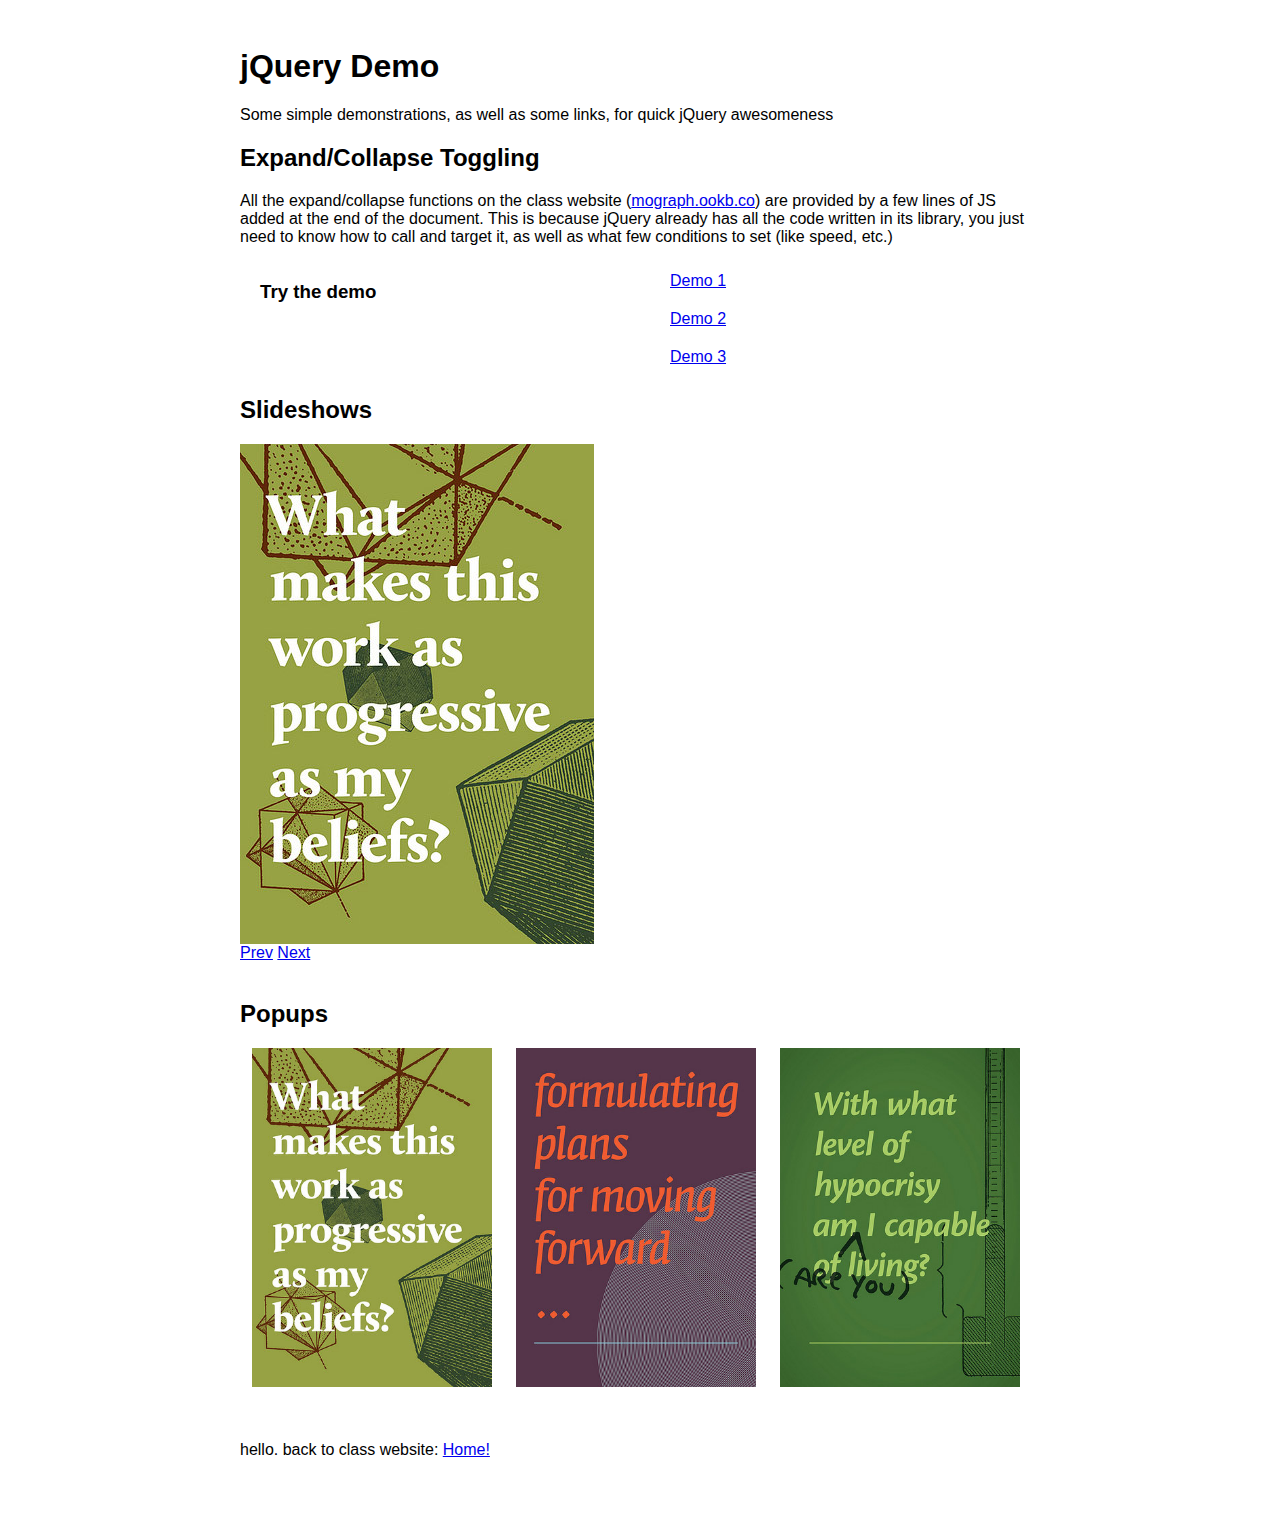
<file: jqdemo/index.html>
<html lang="en">
<head>

	<title>Basic</title>

<!-- JS can go up here in the header … but if you are hand coding a site, it's really best to load it at the end, and then you can even just write in simply commands for that particular page directly on it -->

  <link rel="stylesheet" type="text/css" href="js/sb/shadowbox.css">

  <style type="text/css">
    body { 
      font: 16px Sans-Serif;
      padding-top: 40px;
      }
      
    .clear {clear:both;}
    
    #container {width:800px; margin:0 auto;}
    
    .half {width: 45%; margin: 0 2.5%; float:left;}

    .demo dt, .demo dd {
      padding: 10px;
      border-bottom: 0;
    }
      
    .demo dl a {
      display: block;
      color: black;
      font-weight: bold;
      text-decoration: none;
    }
    
    .demo dd {
      font-size: 12px;
    }

  </style>

</head>
<body>
	<!-- Primary Page Layout
	================================================== -->
  <div id="container">

    <header>
      <h1>jQuery Demo</h1>
      <p>Some simple demonstrations, as well as some links, for quick jQuery awesomeness</p>
    </header>  

    <div id="main">
      
      <section id="toggle">
        <h2>Expand/Collapse Toggling</h2>
        <p class="main">All the expand/collapse functions on the class website (<a href="http://mograph.ookb.co">mograph.ookb.co</a>) are provided by a few lines of JS added at the end of the document. This is because jQuery already has all the code written in its library, you just need to know how to call and target it, as well as what few conditions to set (like speed, etc.)</p>
        
        <article class="demo half">
          <h3>Try the demo</h3>
          <p>Hint, google "jQuery Accordian" for more tips, tricks, etc.</p>
          <p>This can also be done with definition lists, (dl instead of ul or ol) as they already have title areas and then attached content areas of the list...</p>
          <p>Also, you can put anything you want inside of these containers, images, text, whatever.</p>
          <p><a href="http://api.jquery.com/toggle/">Learn More Here</a></p>
        </article>
        
        <dl class="demo half">
          <dt class="one"><a href="#one">Demo 1</a></dt>
            <dd class="one">Pellentesque fermentum dolor. Aliquam quam lectus, facilisis auctor, ultrices ut, elementum vulputate, nunc.</dd>          
          <dt class="two"><a href="#two">Demo 2</a></dt>
            <dd  class="two">Donec nec justo eget felis facilisis fermentum. Aliquam porttitor mauris sit amet orci. Aenean dignissim pellentesque felis.</dd>
          <dt class="three"><a href="#three">Demo 3</a></dt>
            <dd  class="three">Lorem ipsum dolor sit amet, consectetuer adipiscing elit. Phasellus hendrerit. Pellentesque aliquet nibh nec urna. In nisi neque, aliquet vel, dapibus id, mattis vel, nisi. Sed pretium, ligula sollicitudin laoreet viverra, tortor libero sodales leo, eget blandit nunc tortor eu nibh. Nullam mollis. Ut justo. Suspendisse potenti.</dd>
        </dl>
        <br class="clear" />
      </section>
      
      <section id="slideshow">
        <h2>Slideshows</h2>

        <div class="pics">
            <img src="1small.jpg"/>
            <img src="2small.jpg"/>
            <img src="3small.jpg"/>
        </div>
        
        <div class="nav"><a id="prev" href="#">Prev</a> <a id="next" href="#">Next</a></div>
        
        <style type="text/css">
          #slideshow {position:relative;}
          #slideshow .pics {
            position: relative;
            height:500px;
            width:354px;
          }
          #slideshow .pics img {
            position: relative;
            height:500px;
            width:354px;
          }
        </style>

        <br class="clear" />

      </section>
      
      <section id="popup">
        <h2>Popups</h2>
        
        <div class="pics">
            <a href="1large.jpg" rel="shadowbox[gallery]" title="Progressive"><img src="1small.jpg"/></a>
            <a href="2large.jpg" rel="shadowbox[gallery]" title="Plans"><img src="2small.jpg"/></a>
            <a href="3large.jpg" rel="shadowbox[gallery]" title="Hypocrisy"><img src="3small.jpg"/></a>
        </div>
        
        <style type="text/css">
          #popup .pics a {
            display: block;
            height:auto;
            width:30%;
            margin: 0 1.5%;
            float:left;
          }
          #popup .pics a img {
            display: block;
            width:100%;
          }
        </style>

        <br class="clear" />
          
      </section>

    </div>  

    <br/><br/><br/>

    <footer>hello. back to class website: <a href="http://mograph.ookb.co/">Home!</a> </footer>  
    
    <br/><br/><br/>

  </div>
  <!-- /Primary Page Layout -->
    
	<!-- JS
	================================================== -->
	<script src="js/jquery-1.7.2.js"></script>
	<script src="js/jquery.cycle.all.js"></script>
	<script src="js/sb/shadowbox.js"></script>

  <!-- Toggle Sections Open/Closed -->
  <script>
    $(document).ready(function() {
       $('section#toggle .demo p').hide();
       $('section#toggle .demo dd').hide();
     });
     

    $("#toggle article.demo h3").click(function () {
      $("section#toggle .demo p").toggle("slow");
      });    

    $("#toggle dl.demo dt.one a").click(function () {
      $("dl.demo dd.one").toggle("slow");
      });    

    $("#toggle dl.demo dt.two a").click(function () {
      $("dl.demo dd.two").toggle("slow");
      });    

    $("#toggle dl.demo dt.three a").click(function () {
      $("dl.demo dd.three").toggle("slow");
      });    

  </script>

  <!-- Slideshow controls -->
  <script>

    $('#slideshow .pics').cycle({ 
        fx:     'fade', 
        speed:  'fast', 
        timeout: 0, 
        next:   '#next', 
        prev:   '#prev' 
    });

  </script>

  <!-- Lightbox customization? -->
  <script>

Shadowbox.init();

  </script>
  
<!-- End Document
================================================== -->
</body>
</html>
</file>
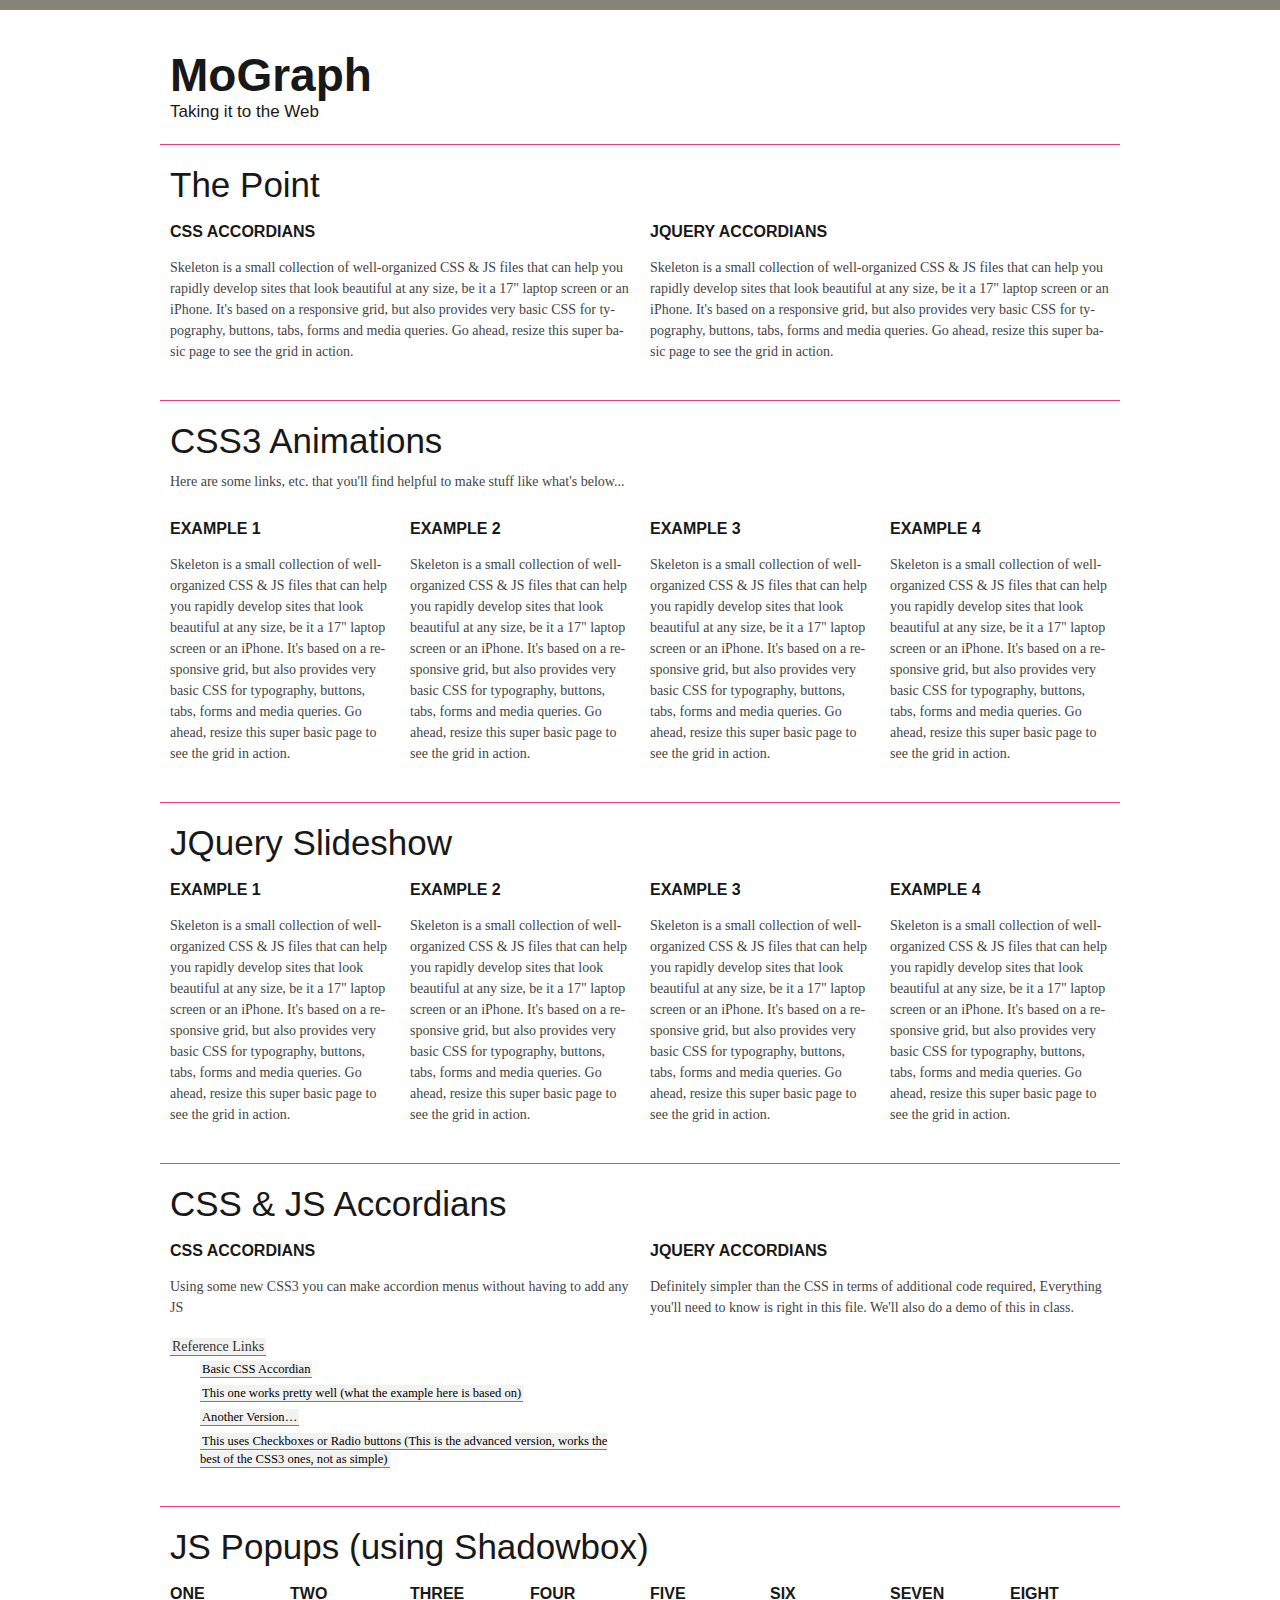
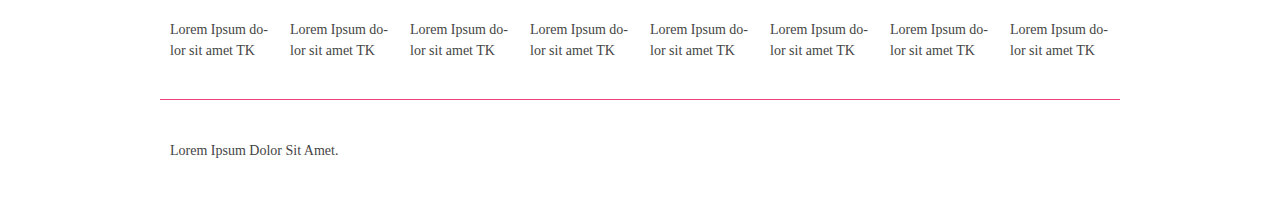
<file: mograph-web-example/index.html>
<!DOCTYPE html>
<!--[if lt IE 7 ]><html class="ie ie6" lang="en"> <![endif]-->
<!--[if IE 7 ]><html class="ie ie7" lang="en"> <![endif]-->
<!--[if IE 8 ]><html class="ie ie8" lang="en"> <![endif]-->
<!--[if (gte IE 9)|!(IE)]><!--><html lang="en"> <!--<![endif]-->
<head>

	<!-- Basic Page Needs
  ================================================== -->
	<meta charset="utf-8">
	<title>Your Page Title Here :)</title>
	<meta name="description" content="">
	<meta name="author" content="">

	<!-- Mobile Specific Metas
  ================================================== -->
	<meta name="viewport" content="width=device-width, initial-scale=1, maximum-scale=1">

	<!-- CSS
  ================================================== -->
	<link rel="stylesheet" href="stylesheets/base.css">
	<link rel="stylesheet" href="stylesheets/skeleton.css">
	<link rel="stylesheet" href="stylesheets/custom.css">
	<link rel="stylesheet" href="stylesheets/layout.css">

	<!--[if lt IE 9]>
		<script src="http://html5shim.googlecode.com/svn/trunk/html5.js"></script>
	<![endif]-->

	<!-- Favicons
	================================================== -->
	<link rel="shortcut icon" href="images/favicon.ico">
	<link rel="apple-touch-icon" href="images/apple-touch-icon.png">
	<link rel="apple-touch-icon" sizes="72x72" href="images/apple-touch-icon-72x72.png">
	<link rel="apple-touch-icon" sizes="114x114" href="images/apple-touch-icon-114x114.png">

</head>
<body>



	<!-- Primary Page Layout
	================================================== -->

	<!-- Delete everything in this .container and get started on your own site! -->

	<div class="container">
		
		<header class="sixteen columns add-top add-bottom">
			<h1 class="remove-bottom">MoGraph</h1>
			<h5>Taking it to the Web</h5>
		</header>
		
		<hr />

    <section class="toggle clearfix">

      <h2 class="sixteen columns">The Point</h2>

  		<article class="eight columns">
  			<h3>CSS Accordians</h3>
  			<p>Skeleton is a small collection of well-organized CSS &amp; JS files that can help you rapidly develop sites that look beautiful at any size, be it a 17" laptop screen or an iPhone. It's based on a responsive grid, but also provides very basic CSS for typography, buttons, tabs, forms and media queries. Go ahead, resize this super basic page to see the grid in action.</p>
  		</article>

  		<article class="eight columns">
  			<h3>JQuery Accordians</h3>
  			<p>Skeleton is a small collection of well-organized CSS &amp; JS files that can help you rapidly develop sites that look beautiful at any size, be it a 17" laptop screen or an iPhone. It's based on a responsive grid, but also provides very basic CSS for typography, buttons, tabs, forms and media queries. Go ahead, resize this super basic page to see the grid in action.</p>
  		</article>

    </section>

		<hr />

    <section class="toggle clearfix">

      <h2 class="sixteen columns">CSS3 Animations</h2>

      <article class="sixteen columns"><p>Here are some links, etc. that you'll find helpful to make stuff like what's below...</p></article>
  
  		<article class="four columns">
  			<h3>Example 1</h3>
  			<p>Skeleton is a small collection of well-organized CSS &amp; JS files that can help you rapidly develop sites that look beautiful at any size, be it a 17" laptop screen or an iPhone. It's based on a responsive grid, but also provides very basic CSS for typography, buttons, tabs, forms and media queries. Go ahead, resize this super basic page to see the grid in action.</p>
  		</article>

  		<article class="four columns">
  			<h3>Example 2</h3>
  			<p>Skeleton is a small collection of well-organized CSS &amp; JS files that can help you rapidly develop sites that look beautiful at any size, be it a 17" laptop screen or an iPhone. It's based on a responsive grid, but also provides very basic CSS for typography, buttons, tabs, forms and media queries. Go ahead, resize this super basic page to see the grid in action.</p>
  		</article>

  		<article class="four columns">
  			<h3>Example 3</h3>
  			<p>Skeleton is a small collection of well-organized CSS &amp; JS files that can help you rapidly develop sites that look beautiful at any size, be it a 17" laptop screen or an iPhone. It's based on a responsive grid, but also provides very basic CSS for typography, buttons, tabs, forms and media queries. Go ahead, resize this super basic page to see the grid in action.</p>
  		</article>

  		<article class="four columns">
  			<h3>Example 4</h3>
  			<p>Skeleton is a small collection of well-organized CSS &amp; JS files that can help you rapidly develop sites that look beautiful at any size, be it a 17" laptop screen or an iPhone. It's based on a responsive grid, but also provides very basic CSS for typography, buttons, tabs, forms and media queries. Go ahead, resize this super basic page to see the grid in action.</p>
  		</article>

    </section>

		<hr />

    <section class="toggle clearfix">

      <h2 class="sixteen columns">JQuery Slideshow</h2>

  		<article class="four columns">
  			<h3>Example 1</h3>
  			<p>Skeleton is a small collection of well-organized CSS &amp; JS files that can help you rapidly develop sites that look beautiful at any size, be it a 17" laptop screen or an iPhone. It's based on a responsive grid, but also provides very basic CSS for typography, buttons, tabs, forms and media queries. Go ahead, resize this super basic page to see the grid in action.</p>
  		</article>

  		<article class="four columns">
  			<h3>Example 2</h3>
  			<p>Skeleton is a small collection of well-organized CSS &amp; JS files that can help you rapidly develop sites that look beautiful at any size, be it a 17" laptop screen or an iPhone. It's based on a responsive grid, but also provides very basic CSS for typography, buttons, tabs, forms and media queries. Go ahead, resize this super basic page to see the grid in action.</p>
  		</article>

  		<article class="four columns">
  			<h3>Example 3</h3>
  			<p>Skeleton is a small collection of well-organized CSS &amp; JS files that can help you rapidly develop sites that look beautiful at any size, be it a 17" laptop screen or an iPhone. It's based on a responsive grid, but also provides very basic CSS for typography, buttons, tabs, forms and media queries. Go ahead, resize this super basic page to see the grid in action.</p>
  		</article>

  		<article class="four columns">
  			<h3>Example 4</h3>
  			<p>Skeleton is a small collection of well-organized CSS &amp; JS files that can help you rapidly develop sites that look beautiful at any size, be it a 17" laptop screen or an iPhone. It's based on a responsive grid, but also provides very basic CSS for typography, buttons, tabs, forms and media queries. Go ahead, resize this super basic page to see the grid in action.</p>
  		</article>

    </section>

		<hr />

    <section class="toggle clearfix">

      <h2 class="sixteen columns">CSS &amp; JS Accordians</h2>

  		<article class="eight columns">
  			<h3>CSS Accordians</h3>
  			<p>Using some new CSS3 you can make accordion menus without having to add any JS</p>
  			<ul>
  		    <li><a href="">Reference Links</a>
  		      <ul class="submenu">
      		    <li><a href="http://www.red-team-design.com/css3-accordion">Basic CSS Accordian</a></li>
      			  <li><a href="http://designmodo.com/css3-accordion-menu/">This one works pretty well (what the example here is based on)</a></li>
      			  <li><a href="http://css.dzone.com/articles/pure-css3-accordion">Another Version…</a></li>
      		    <li><a href="http://tympanus.net/codrops/2012/02/21/accordion-with-css3/">This uses Checkboxes or Radio buttons (This is the advanced version, works the best of the CSS3 ones, not as simple)</a></li>
      			</ul>
          </li>
  			</ul>
  		</article>

  		<article class="eight columns">
  			<h3>JQuery Accordians</h3>
  			<p>Definitely simpler than the CSS in terms of additional code required, Everything you'll need to know is right in this file. We'll also do a demo of this in class.</p>
  		</article>

    </section>

		<hr />

    <section class="toggle clearfix">

      <h2 class="sixteen columns">JS Popups (using Shadowbox)</h2>

  		<article class="two columns">
  			<h3>One</h3>
  			<p>Lorem Ipsum dolor sit amet TK</p>
  		</article>

  		<article class="two columns">
  			<h3>two</h3>
  			<p>Lorem Ipsum dolor sit amet TK</p>
  		</article>

  		<article class="two columns">
  			<h3>three</h3>
  			<p>Lorem Ipsum dolor sit amet TK</p>
  		</article>

  		<article class="two columns">
  			<h3>Four</h3>
  			<p>Lorem Ipsum dolor sit amet TK</p>
  		</article>

  		<article class="two columns">
  			<h3>five</h3>
  			<p>Lorem Ipsum dolor sit amet TK</p>
  		</article>

  		<article class="two columns">
  			<h3>six</h3>
  			<p>Lorem Ipsum dolor sit amet TK</p>
  		</article>

  		<article class="two columns">
  			<h3>seven</h3>
  			<p>Lorem Ipsum dolor sit amet TK</p>
  		</article>

  		<article class="two columns">
  			<h3>eight</h3>
  			<p>Lorem Ipsum dolor sit amet TK</p>
  		</article>

    </section>

		<hr />

    <footer class="sixteen columns add-top add-bottom">
      <p>Lorem Ipsum Dolor Sit Amet.</p>
    </footer>

	</div><!-- container -->


	<!-- JS
	================================================== -->
	<script src="javascripts/jquery-1.7.2.js"></script>
	<script src="javascripts/tabs.js"></script>
	<script src="javascripts/shadowbox-3.0.3/shadowbox.js"></script>


<!-- End Document
================================================== -->
</body>
</html>
</file>
<file: stylesheets/base.css>
/*
* Skeleton V1.1
* Copyright 2011, Dave Gamache
* www.getskeleton.com
* Free to use under the MIT license.
* http://www.opensource.org/licenses/mit-license.php
* 8/17/2011
*/


/* Table of Content
==================================================
	#Reset & Basics
	#Basic Styles
	#Site Styles
	#Typography
	#Links
	#Lists
	#Images
	#Buttons
	#Tabs
	#Forms
	#Misc */


/* #Reset & Basics (Inspired by E. Meyers)
================================================== */
	html, body, div, span, applet, object, iframe, h1, h2, h3, h4, h5, h6, p, blockquote, pre, a, abbr, acronym, address, big, cite, code, del, dfn, em, img, ins, kbd, q, s, samp, small, strike, strong, sub, sup, tt, var, b, u, i, center, dl, dt, dd, ol, ul, li, fieldset, form, label, legend, table, caption, tbody, tfoot, thead, tr, th, td, article, aside, canvas, details, embed, figure, figcaption, footer, header, hgroup, menu, nav, output, ruby, section, summary, time, mark, audio, video {
		margin: 0;
		padding: 0;
		border: 0;
		font-size: 100%;
		font: inherit;
		vertical-align: baseline; }
	article, aside, details, figcaption, figure, footer, header, hgroup, menu, nav, section {
		display: block; }
	body {
		line-height: 1; }
	ol, ul {
		list-style: none; }
	blockquote, q {
		quotes: none; }
	blockquote:before, blockquote:after,
	q:before, q:after {
		content: '';
		content: none; }
	table {
		border-collapse: collapse;
		border-spacing: 0; }


/* #Basic Styles
================================================== */
	body {
		background: #fff;
		font: 14px/21px "HelveticaNeue", "Helvetica Neue", Helvetica, Arial, sans-serif;
		color: #444;
		-webkit-font-smoothing: antialiased; /* Fix for webkit rendering */
		-webkit-text-size-adjust: 100%;
 }


/* #Typography
================================================== */
	h1, h2, h3, h4, h5, h6 {
		color: #181818;
		font-family: "Georgia", "Times New Roman", Helvetica, Arial, sans-serif;
		font-weight: normal; }
	h1 a, h2 a, h3 a, h4 a, h5 a, h6 a { font-weight: inherit; }
	h1 { font-size: 46px; line-height: 50px; margin-bottom: 14px;}
	h2 { font-size: 35px; line-height: 40px; margin-bottom: 10px; }
	h3 { font-size: 28px; line-height: 34px; margin-bottom: 8px; }
	h4 { font-size: 21px; line-height: 30px; margin-bottom: 4px; }
	h5 { font-size: 17px; line-height: 24px; }
	h6 { font-size: 14px; line-height: 21px; }
	.subheader { color: #777; }

	p { margin: 0 0 20px 0; }
	p img { margin: 0; }
	p.lead { font-size: 21px; line-height: 27px; color: #777;  }

	em { font-style: italic; }
	strong { font-weight: bold; color: #333; }
	small { font-size: 80%; }

/*	Blockquotes  */
	blockquote, blockquote p { font-size: 17px; line-height: 24px; color: #777; font-style: italic; }
	blockquote { margin: 0 0 20px; padding: 9px 20px 0 19px; border-left: 1px solid #ddd; }
	blockquote cite { display: block; font-size: 12px; color: #555; }
	blockquote cite:before { content: "\2014 \0020"; }
	blockquote cite a, blockquote cite a:visited, blockquote cite a:visited { color: #555; }

	hr { border: solid #EC4079; border-width: 1px 0 0; clear: both; margin: 0; padding: 0; height: 0; }


/* #Links
================================================== */
	a, a:visited { color: #333; text-decoration: underline; outline: 0; }
	a:hover, a:focus { color: #000; }
	p a, p a:visited { line-height: inherit; }


/* #Lists
================================================== */
	ul, ol { margin-bottom: 20px; }
	ul { list-style: none outside; }
	ol { list-style: decimal; }
	ol, ul.square, ul.circle, ul.disc { margin-left: 30px; }
	ul.square { list-style: square outside; }
	ul.circle { list-style: circle outside; }
	ul.disc { list-style: disc outside; }
	ul ul, ul ol,
	ol ol, ol ul { margin: 4px 0 5px 30px; font-size: 90%;  }
	ul ul li, ul ol li,
	ol ol li, ol ul li { margin-bottom: 6px; }
	li { line-height: 18px; margin-bottom: 12px; }
	ul.large li { line-height: 21px; }
	li p { line-height: 21px; }

/* #Images
================================================== */

	img.scale-with-grid {
		max-width: 100%;
		height: auto; }


/* #Buttons
================================================== */

	.button,
	button,
	input[type="submit"],
	input[type="reset"],
	input[type="button"] {
		background: #eee; /* Old browsers */
		background: #eee -moz-linear-gradient(top, rgba(255,255,255,.2) 0%, rgba(0,0,0,.2) 100%); /* FF3.6+ */
		background: #eee -webkit-gradient(linear, left top, left bottom, color-stop(0%,rgba(255,255,255,.2)), color-stop(100%,rgba(0,0,0,.2))); /* Chrome,Safari4+ */
		background: #eee -webkit-linear-gradient(top, rgba(255,255,255,.2) 0%,rgba(0,0,0,.2) 100%); /* Chrome10+,Safari5.1+ */
		background: #eee -o-linear-gradient(top, rgba(255,255,255,.2) 0%,rgba(0,0,0,.2) 100%); /* Opera11.10+ */
		background: #eee -ms-linear-gradient(top, rgba(255,255,255,.2) 0%,rgba(0,0,0,.2) 100%); /* IE10+ */
		background: #eee linear-gradient(top, rgba(255,255,255,.2) 0%,rgba(0,0,0,.2) 100%); /* W3C */
	  border: 1px solid #aaa;
	  border-top: 1px solid #ccc;
	  border-left: 1px solid #ccc;
	  padding: 4px 12px;
	  -moz-border-radius: 3px;
	  -webkit-border-radius: 3px;
	  border-radius: 3px;
	  color: #444;
	  display: inline-block;
	  font-size: 11px;
	  font-weight: bold;
	  text-decoration: none;
	  text-shadow: 0 1px rgba(255, 255, 255, .75);
	  cursor: pointer;
	  margin-bottom: 20px;
	  line-height: normal;
	  padding: 8px 10px;
	  font-family: "HelveticaNeue", "Helvetica Neue", Helvetica, Arial, sans-serif; }

	.button:hover,
	button:hover,
	input[type="submit"]:hover,
	input[type="reset"]:hover,
	input[type="button"]:hover {
		color: #222;
		background: #ddd; /* Old browsers */
		background: #ddd -moz-linear-gradient(top, rgba(255,255,255,.3) 0%, rgba(0,0,0,.3) 100%); /* FF3.6+ */
		background: #ddd -webkit-gradient(linear, left top, left bottom, color-stop(0%,rgba(255,255,255,.3)), color-stop(100%,rgba(0,0,0,.3))); /* Chrome,Safari4+ */
		background: #ddd -webkit-linear-gradient(top, rgba(255,255,255,.3) 0%,rgba(0,0,0,.3) 100%); /* Chrome10+,Safari5.1+ */
		background: #ddd -o-linear-gradient(top, rgba(255,255,255,.3) 0%,rgba(0,0,0,.3) 100%); /* Opera11.10+ */
		background: #ddd -ms-linear-gradient(top, rgba(255,255,255,.3) 0%,rgba(0,0,0,.3) 100%); /* IE10+ */
		background: #ddd linear-gradient(top, rgba(255,255,255,.3) 0%,rgba(0,0,0,.3) 100%); /* W3C */
	  border: 1px solid #888;
	  border-top: 1px solid #aaa;
	  border-left: 1px solid #aaa; }

	.button:active,
	button:active,
	input[type="submit"]:active,
	input[type="reset"]:active,
	input[type="button"]:active {
		border: 1px solid #666;
		background: #ccc; /* Old browsers */
		background: #ccc -moz-linear-gradient(top, rgba(255,255,255,.35) 0%, rgba(10,10,10,.4) 100%); /* FF3.6+ */
		background: #ccc -webkit-gradient(linear, left top, left bottom, color-stop(0%,rgba(255,255,255,.35)), color-stop(100%,rgba(10,10,10,.4))); /* Chrome,Safari4+ */
		background: #ccc -webkit-linear-gradient(top, rgba(255,255,255,.35) 0%,rgba(10,10,10,.4) 100%); /* Chrome10+,Safari5.1+ */
		background: #ccc -o-linear-gradient(top, rgba(255,255,255,.35) 0%,rgba(10,10,10,.4) 100%); /* Opera11.10+ */
		background: #ccc -ms-linear-gradient(top, rgba(255,255,255,.35) 0%,rgba(10,10,10,.4) 100%); /* IE10+ */
		background: #ccc linear-gradient(top, rgba(255,255,255,.35) 0%,rgba(10,10,10,.4) 100%); /* W3C */ }

	.button.full-width,
	button.full-width,
	input[type="submit"].full-width,
	input[type="reset"].full-width,
	input[type="button"].full-width {
		width: 100%;
		padding-left: 0 !important;
		padding-right: 0 !important;
		text-align: center; }

	/* Fix for odd Mozilla border & padding issues */
	button::-moz-focus-inner,
	input::-moz-focus-inner {
    border: 0;
    padding: 0;
	}


/* #Tabs (activate in tabs.js)
================================================== */
	ul.tabs {
		display: block;
		margin: 0 0 20px 0;
		padding: 0;
		border-bottom: solid 1px #ddd; }
	ul.tabs li {
		display: block;
		width: auto;
		height: 30px;
		padding: 0;
		float: left;
		margin-bottom: 0; }
	ul.tabs li a {
		display: block;
		text-decoration: none;
		width: auto;
		height: 29px;
		padding: 0px 20px;
		line-height: 30px;
		border: solid 1px #ddd;
		border-width: 1px 1px 0 0;
		margin: 0;
		background: #f5f5f5;
		font-size: 13px; }
	ul.tabs li a.active {
		background: #fff;
		height: 30px;
		position: relative;
		top: -4px;
		padding-top: 4px;
		border-left-width: 1px;
		margin: 0 0 0 -1px;
		color: #111;
		-moz-border-radius-topleft: 2px;
		-webkit-border-top-left-radius: 2px;
		border-top-left-radius: 2px;
		-moz-border-radius-topright: 2px;
		-webkit-border-top-right-radius: 2px;
		border-top-right-radius: 2px; }
	ul.tabs li:first-child a.active {
		margin-left: 0; }
	ul.tabs li:first-child a {
		border-width: 1px 1px 0 1px;
		-moz-border-radius-topleft: 2px;
		-webkit-border-top-left-radius: 2px;
		border-top-left-radius: 2px; }
	ul.tabs li:last-child a {
		-moz-border-radius-topright: 2px;
		-webkit-border-top-right-radius: 2px;
		border-top-right-radius: 2px; }

	ul.tabs-content { margin: 0; display: block; }
	ul.tabs-content > li { display:none; }
	ul.tabs-content > li.active { display: block; }

	/* Clearfixing tabs for beautiful stacking */
	ul.tabs:before,
	ul.tabs:after {
	  content: '\0020';
	  display: block;
	  overflow: hidden;
	  visibility: hidden;
	  width: 0;
	  height: 0; }
	ul.tabs:after {
	  clear: both; }
	ul.tabs {
	  zoom: 1; }


/* #Forms
================================================== */

	form {
		margin-bottom: 20px; }
	fieldset {
		margin-bottom: 20px; }
	input[type="text"],
	input[type="password"],
	input[type="email"],
	textarea,
	select {
		border: 1px solid #ccc;
		padding: 6px 4px;
		outline: none;
		-moz-border-radius: 2px;
		-webkit-border-radius: 2px;
		border-radius: 2px;
		font: 13px "HelveticaNeue", "Helvetica Neue", Helvetica, Arial, sans-serif;
		color: #777;
		margin: 0;
		width: 210px;
		max-width: 100%;
		display: block;
		margin-bottom: 20px;
		background: #fff; }
	select {
		padding: 0; }
	input[type="text"]:focus,
	input[type="password"]:focus,
	input[type="email"]:focus,
	textarea:focus {
		border: 1px solid #aaa;
 		color: #444;
 		-moz-box-shadow: 0 0 3px rgba(0,0,0,.2);
		-webkit-box-shadow: 0 0 3px rgba(0,0,0,.2);
		box-shadow:  0 0 3px rgba(0,0,0,.2); }
	textarea {
		min-height: 60px; }
	label,
	legend {
		display: block;
		font-weight: bold;
		font-size: 13px;  }
	select {
		width: 220px; }
	input[type="checkbox"] {
		display: inline; }
	label span,
	legend span {
		font-weight: normal;
		font-size: 13px;
		color: #444; }

/* #Misc
================================================== */
	.remove-bottom { margin-bottom: 0 !important; }
	.half-bottom { margin-bottom: 10px !important; }
	.add-bottom { margin-bottom: 20px !important; }
</file>
<file: stylesheets/skeleton.css>
/*
* Skeleton V1.1
* Copyright 2011, Dave Gamache
* www.getskeleton.com
* Free to use under the MIT license.
* http://www.opensource.org/licenses/mit-license.php
* 8/17/2011
*/

/* Table of Contents
==================================================
    #Base 960 Grid
    #Tablet (Portrait)
    #Mobile (Portrait)
    #Mobile (Landscape)
    #Clearing */

/* #Base 960 Grid
================================================== */

    .container                                  { position: relative; width: 960px; margin: 0 auto; padding: 0; }
    .container .column,
    .container .columns                         { float: left; display: inline; margin-left: 10px; margin-right: 10px; }
    .row                                        { margin-bottom: 20px; }

    /* Nested Column Classes */
    .column.alpha, .columns.alpha               { margin-left: 0; }
    .column.omega, .columns.omega               { margin-right: 0; }

    /* Base Grid */
    .container .one.column,
    .container .one.columns                     { width: 40px;  }
    .container .two.columns                     { width: 100px; }
    .container .three.columns                   { width: 160px; }
    .container .four.columns                    { width: 220px; }
    .container .five.columns                    { width: 280px; }
    .container .six.columns                     { width: 340px; }
    .container .seven.columns                   { width: 400px; }
    .container .eight.columns                   { width: 460px; }
    .container .nine.columns                    { width: 520px; }
    .container .ten.columns                     { width: 580px; }
    .container .eleven.columns                  { width: 640px; }
    .container .twelve.columns                  { width: 700px; }
    .container .thirteen.columns                { width: 760px; }
    .container .fourteen.columns                { width: 820px; }
    .container .fifteen.columns                 { width: 880px; }
    .container .sixteen.columns                 { width: 940px; }

    .container .one-third.column                { width: 300px; }
    .container .two-thirds.column               { width: 620px; }

    /* Offsets */
    .container .offset-by-one                   { padding-left: 60px;  }
    .container .offset-by-two                   { padding-left: 120px; }
    .container .offset-by-three                 { padding-left: 180px; }
    .container .offset-by-four                  { padding-left: 240px; }
    .container .offset-by-five                  { padding-left: 300px; }
    .container .offset-by-six                   { padding-left: 360px; }
    .container .offset-by-seven                 { padding-left: 420px; }
    .container .offset-by-eight                 { padding-left: 480px; }
    .container .offset-by-nine                  { padding-left: 540px; }
    .container .offset-by-ten                   { padding-left: 600px; }
    .container .offset-by-eleven                { padding-left: 660px; }
    .container .offset-by-twelve                { padding-left: 720px; }
    .container .offset-by-thirteen              { padding-left: 780px; }
    .container .offset-by-fourteen              { padding-left: 840px; }
    .container .offset-by-fifteen               { padding-left: 900px; }



/* #Tablet (Portrait)
================================================== */

    /* Note: Design for a width of 768px */

    @media only screen and (min-width: 768px) and (max-width: 959px) {
        .container                                  { width: 768px; }
        .container .column,
        .container .columns                         { margin-left: 10px; margin-right: 10px;  }
        .column.alpha, .columns.alpha               { margin-left: 0; margin-right: 10px; }
        .column.omega, .columns.omega               { margin-right: 0; margin-left: 10px; }
        .alpha.omega                                { margin-left: 0; margin-right: 0; }

        .container .one.column,
        .container .one.columns                     { width: 28px; }
        .container .two.columns                     { width: 76px; }
        .container .three.columns                   { width: 124px; }
        .container .four.columns                    { width: 172px; }
        .container .five.columns                    { width: 220px; }
        .container .six.columns                     { width: 268px; }
        .container .seven.columns                   { width: 316px; }
        .container .eight.columns                   { width: 364px; }
        .container .nine.columns                    { width: 412px; }
        .container .ten.columns                     { width: 460px; }
        .container .eleven.columns                  { width: 508px; }
        .container .twelve.columns                  { width: 556px; }
        .container .thirteen.columns                { width: 604px; }
        .container .fourteen.columns                { width: 652px; }
        .container .fifteen.columns                 { width: 700px; }
        .container .sixteen.columns                 { width: 748px; }

        .container .one-third.column                { width: 236px; }
        .container .two-thirds.column               { width: 492px; }

        /* Offsets */
        .container .offset-by-one                   { padding-left: 48px; }
        .container .offset-by-two                   { padding-left: 96px; }
        .container .offset-by-three                 { padding-left: 144px; }
        .container .offset-by-four                  { padding-left: 192px; }
        .container .offset-by-five                  { padding-left: 240px; }
        .container .offset-by-six                   { padding-left: 288px; }
        .container .offset-by-seven                 { padding-left: 336px; }
        .container .offset-by-eight                 { padding-left: 348px; }
        .container .offset-by-nine                  { padding-left: 432px; }
        .container .offset-by-ten                   { padding-left: 480px; }
        .container .offset-by-eleven                { padding-left: 528px; }
        .container .offset-by-twelve                { padding-left: 576px; }
        .container .offset-by-thirteen              { padding-left: 624px; }
        .container .offset-by-fourteen              { padding-left: 672px; }
        .container .offset-by-fifteen               { padding-left: 720px; }
    }


/*  #Mobile (Portrait)
================================================== */

    /* Note: Design for a width of 320px */

    @media only screen and (max-width: 767px) {
        .container { width: 300px; }
        .container .columns,
        .container .column { margin: 0; }

        .container .one.column,
        .container .one.columns,
        .container .two.columns,
        .container .three.columns,
        .container .four.columns,
        .container .five.columns,
        .container .six.columns,
        .container .seven.columns,
        .container .eight.columns,
        .container .nine.columns,
        .container .ten.columns,
        .container .eleven.columns,
        .container .twelve.columns,
        .container .thirteen.columns,
        .container .fourteen.columns,
        .container .fifteen.columns,
        .container .sixteen.columns,
        .container .one-third.column,
        .container .two-thirds.column  { width: 300px; }

        /* Offsets */
        .container .offset-by-one,
        .container .offset-by-two,
        .container .offset-by-three,
        .container .offset-by-four,
        .container .offset-by-five,
        .container .offset-by-six,
        .container .offset-by-seven,
        .container .offset-by-eight,
        .container .offset-by-nine,
        .container .offset-by-ten,
        .container .offset-by-eleven,
        .container .offset-by-twelve,
        .container .offset-by-thirteen,
        .container .offset-by-fourteen,
        .container .offset-by-fifteen { padding-left: 0; }

    }


/* #Mobile (Landscape)
================================================== */

    /* Note: Design for a width of 480px */

    @media only screen and (min-width: 480px) and (max-width: 767px) {
        .container { width: 420px; }
        .container .columns,
        .container .column { margin: 0; }

        .container .one.column,
        .container .one.columns,
        .container .two.columns,
        .container .three.columns,
        .container .four.columns,
        .container .five.columns,
        .container .six.columns,
        .container .seven.columns,
        .container .eight.columns,
        .container .nine.columns,
        .container .ten.columns,
        .container .eleven.columns,
        .container .twelve.columns,
        .container .thirteen.columns,
        .container .fourteen.columns,
        .container .fifteen.columns,
        .container .sixteen.columns,
        .container .one-third.column,
        .container .two-thirds.column { width: 420px; }
    }


/* #Clearing
================================================== */

    /* Self Clearing Goodness */
    .container:after { content: "\0020"; display: block; height: 0; clear: both; visibility: hidden; }

    /* Use clearfix class on parent to clear nested columns,
    or wrap each row of columns in a <div class="row"> */
    .clearfix:before,
    .clearfix:after,
    .row:before,
    .row:after {
      content: '\0020';
      display: block;
      overflow: hidden;
      visibility: hidden;
      width: 0;
      height: 0; }
    .row:after,
    .clearfix:after {
      clear: both; }
    .row,
    .clearfix {
      zoom: 1; }

    /* You can also use a <br class="clear" /> to clear columns */
    .clear {
      clear: both;
      display: block;
      overflow: hidden;
      visibility: hidden;
      width: 0;
      height: 0;
    }
</file>
<file: stylesheets/mograph.css>
body {
  border-top: 30px solid #848478;
}

.add-top {
  margin-top: 40px;
}

a { 
  color: black;
  text-decoration: none;
  background: rgba(132,132,120,.1);  
  border-bottom: 1px solid #EC4079;
  padding: 1px 2px 1px 2px;
  /**/
  -webkit-transition: background;
  -webkit-transition-duration: 500ms;
  }
a:hover { 
  color: white;
  background: #EC4079;
  }

a:link {
  -webkit-tap-highlight-color: #FF5E99;
}

::selection {
background: #EC4079;
color: white;
text-shadow: none;
}

/**/

/* TYPOGRAPHY STUFF */
/* @Font-Face */
/* Gentium */
@font-face {
  font-family: 'Gentium Book Basic';
  font-style: italic;
  font-weight: normal;
  src: local('Gentium Book Basic Italic'), local('GentiumBookBasic-Italic'), url('http://themes.googleusercontent.com/static/fonts/gentiumbookbasic/v3/qHqW2lwKO8-uTfIkh8FsUW9ZVGYl7-DCiNGjac5stJT3rGVtsTkPsbDajuO5ueQw.woff') format('woff');
}
@font-face {
  font-family: 'Gentium Book Basic';
  font-style: normal;
  font-weight: normal;
  src: local('Gentium Book Basic'), local('GentiumBookBasic'), url('http://themes.googleusercontent.com/static/fonts/gentiumbookbasic/v3/IRFxB2matTxrjZt6a3FUnq6Rv-X66d7QWAwIQQ5u8Sc.woff') format('woff');
}
/*Open Sans*/
@font-face {
  font-family: 'Open Sans';
  font-style: normal;
  font-weight: 700;
  src: local('Open Sans Bold'), local('OpenSans-Bold'), url('http://themes.googleusercontent.com/static/fonts/opensans/v6/k3k702ZOKiLJc3WVjuplzKRDOzjiPcYnFooOUGCOsRk.woff') format('woff');
}
@font-face {
  font-family: 'Open Sans';
  font-style: normal;
  font-weight: 600;
  src: local('Open Sans Semibold'), local('OpenSans-Semibold'), url('http://themes.googleusercontent.com/static/fonts/opensans/v6/MTP_ySUJH_bn48VBG8sNSqRDOzjiPcYnFooOUGCOsRk.woff') format('woff');
}
@font-face {
  font-family: 'Open Sans';
  font-style: normal;
  font-weight: 800;
  src: local('Open Sans Extrabold'), local('OpenSans-Extrabold'), url('http://themes.googleusercontent.com/static/fonts/opensans/v6/EInbV5DfGHOiMmvb1Xr-hqRDOzjiPcYnFooOUGCOsRk.woff') format('woff');
}
@font-face {
  font-family: 'Open Sans';
  font-style: normal;
  font-weight: 400;
  src: local('Open Sans'), local('OpenSans'), url('http://themes.googleusercontent.com/static/fonts/opensans/v6/cJZKeOuBrn4kERxqtaUH3bO3LdcAZYWl9Si6vvxL-qU.woff') format('woff');
}
@font-face {
  font-family: 'Open Sans';
  font-style: normal;
  font-weight: 300;
  src: local('Open Sans Light'), local('OpenSans-Light'), url('http://themes.googleusercontent.com/static/fonts/opensans/v6/DXI1ORHCpsQm3Vp6mXoaTaRDOzjiPcYnFooOUGCOsRk.woff') format('woff');
}

body, p, a {
  font-family: "gentium book basic", georgia, "times new roman", times, serif;
  font-weight: 400;
  font-style: normal;
}

p {
  -webkit-hyphens: auto;
  -moz-hyphens: auto;
  hyphens: auto;
}

h1  {
  font-family: 'Open Sans', Helvetica, Arial, sans-serif;
  font-weight: 800 !important;
}

h2,h3,h4,h5,h6 {
  font-family: 'Open Sans', Helvetica, Arial, sans-serif;
  font-weight: 400 !important;
}

article h3  {
  font-family: 'Open Sans', Helvetica, Arial, sans-serif;
  font-weight: 800 !important;
  font-size: 16px;
  text-transform: uppercase;
}

.stricken {
  text-decoration: line-through;
}
/* /END TYPOGRAPHY */

section.toggle {
  padding: 20px 0 18px; 
}

section.toggle:hover {
  background: rgba(132,132,120,.05);
}

section.toggle h2:hover, 
.expand-collapse span:hover {
  color: #848478;
}

.toggle h2, .expand-collapse span {
  cursor: pointer;
}

nav {
  background: #848478;
  height: 25px;
  margin: 0;
  padding: 5px 0 0 0;
  position: fixed;
  top: 0;
  left: 0;
  width: 100%;
  z-index: 9;
}
nav > section {
  width: 960px;
  margin: 0 auto !important;
}

nav ul.mainmenu {
  display: block;
  float: left;
  margin:0;
  padding: 0;
}

nav ul.mainmenu li {
  display: block;
  float: left;
  margin: 0;
  padding: 0;
  width: 110px;
}

nav ul.expand-collapse {
  display: block;
  float: right;
  margin: 0;
  padding: 0;
}

nav ul.expand-collapse li {
  display: block;
  float: left;
  margin: 0;
  padding: 0;
  text-align: right;
  width: 110px;
}

nav ul.expand-collapse li span {
  margin: 0;
  padding: 0;
  color: black;
  text-decoration: none;
  background: rgba(132,132,120,.1);  
  border-bottom: 1px solid #EC4079;
  padding: 1px 2px 1px 2px;
  /**/
  -webkit-transition: background;
  -webkit-transition-duration: 500ms;
  }
nav ul.expand-collapse li span:hover { 
  color: white;
  background: #EC4079;
  }
</file>
<file: stylesheets/layout.css>
/*
* Skeleton V1.1
* Copyright 2011, Dave Gamache
* www.getskeleton.com
* Free to use under the MIT license.
* http://www.opensource.org/licenses/mit-license.php
* 8/17/2011
*/

/* Table of Content
==================================================
	#Site Styles
	#Page Styles
	#Media Queries
	#Font-Face */

/* #Site Styles
================================================== */

/* #Page Styles
================================================== */

/* #Media Queries
================================================== */

	/* Smaller than standard 960 (devices and browsers) */
	@media only screen and (max-width: 959px) {}

	/* Tablet Portrait size to standard 960 (devices and browsers) */
	@media only screen and (min-width: 768px) and (max-width: 959px) {}

	/* All Mobile Sizes (devices and browser) */
	@media only screen and (max-width: 767px) {}

	/* Mobile Landscape Size to Tablet Portrait (devices and browsers) */
	@media only screen and (min-width: 480px) and (max-width: 767px) {
    ul.expand-collapse {
      display: block;
      float: left;
      margin: 10px 0 0 0;
      padding: 0;
      width: 160px;
    }
    ul.expand-collapse li {
      display: block;
      float: left;
      margin: 0;
      padding: 0;
      text-align: left;
      width: 80px;
    }
    ul.expand-collapse li span {
      margin: 0;
      padding: 0;
    }
	}	

	/* Mobile Portrait Size to Mobile Landscape Size (devices and browsers) */
	@media only screen and (max-width: 479px) { 
    ul.expand-collapse {
      display: block;
      float: left;
      margin: 10px 0 0 0;
      padding: 0;
      width: 160px;
    }
    ul.expand-collapse li {
      display: block;
      float: left;
      margin: 0;
      padding: 0;
      text-align: left;
      width: 80px;
    }
    ul.expand-collapse li span {
      margin: 0;
      padding: 0;
    }
	}


/* #Font-Face
================================================== */
/* 	This is the proper syntax for an @font-face file
		Just create a "fonts" folder at the root,
		copy your FontName into code below and remove
		comment brackets */

/*	@font-face {
	    font-family: 'FontName';
	    src: url('../fonts/FontName.eot');
	    src: url('../fonts/FontName.eot?iefix') format('eot'),
	         url('../fonts/FontName.woff') format('woff'),
	         url('../fonts/FontName.ttf') format('truetype'),
	         url('../fonts/FontName.svg#webfontZam02nTh') format('svg');
	    font-weight: normal;
	    font-style: normal; }
*/
</file>
<file: CSS3demo/stylesheets/base.css>
/*
* Skeleton V1.1
* Copyright 2011, Dave Gamache
* www.getskeleton.com
* Free to use under the MIT license.
* http://www.opensource.org/licenses/mit-license.php
* 8/17/2011
*/


/* Table of Content
==================================================
	#Reset & Basics
	#Basic Styles
	#Site Styles
	#Typography
	#Links
	#Lists
	#Images
	#Buttons
	#Tabs
	#Forms
	#Misc */


/* #Reset & Basics (Inspired by E. Meyers)
================================================== */
	html, body, div, span, applet, object, iframe, h1, h2, h3, h4, h5, h6, p, blockquote, pre, a, abbr, acronym, address, big, cite, code, del, dfn, em, img, ins, kbd, q, s, samp, small, strike, strong, sub, sup, tt, var, b, u, i, center, dl, dt, dd, ol, ul, li, fieldset, form, label, legend, table, caption, tbody, tfoot, thead, tr, th, td, article, aside, canvas, details, embed, figure, figcaption, footer, header, hgroup, menu, nav, output, ruby, section, summary, time, mark, audio, video {
		margin: 0;
		padding: 0;
		border: 0;
		font-size: 100%;
		font: inherit;
		vertical-align: baseline; }
	article, aside, details, figcaption, figure, footer, header, hgroup, menu, nav, section {
		display: block; }
	body {
		line-height: 1; }
	ol, ul {
		list-style: none; }
	blockquote, q {
		quotes: none; }
	blockquote:before, blockquote:after,
	q:before, q:after {
		content: '';
		content: none; }
	table {
		border-collapse: collapse;
		border-spacing: 0; }


/* #Basic Styles
================================================== */
	body {
		background: #fff;
		font: 14px/21px "HelveticaNeue", "Helvetica Neue", Helvetica, Arial, sans-serif;
		color: #444;
		-webkit-font-smoothing: antialiased; /* Fix for webkit rendering */
		-webkit-text-size-adjust: 100%;
 }


/* #Typography
================================================== */
	h1, h2, h3, h4, h5, h6 {
		color: #181818;
		font-family: "Georgia", "Times New Roman", Helvetica, Arial, sans-serif;
		font-weight: normal; }
	h1 a, h2 a, h3 a, h4 a, h5 a, h6 a { font-weight: inherit; }
	h1 { font-size: 46px; line-height: 50px; margin-bottom: 14px;}
	h2 { font-size: 35px; line-height: 40px; margin-bottom: 10px; }
	h3 { font-size: 28px; line-height: 34px; margin-bottom: 8px; }
	h4 { font-size: 21px; line-height: 30px; margin-bottom: 4px; }
	h5 { font-size: 17px; line-height: 24px; }
	h6 { font-size: 14px; line-height: 21px; }
	.subheader { color: #777; }

	p { margin: 0 0 20px 0; }
	p img { margin: 0; }
	p.lead { font-size: 21px; line-height: 27px; color: #777;  }

	em { font-style: italic; }
	strong { font-weight: bold; color: #333; }
	small { font-size: 80%; }

/*	Blockquotes  */
	blockquote, blockquote p { font-size: 17px; line-height: 24px; color: #777; font-style: italic; }
	blockquote { margin: 0 0 20px; padding: 9px 20px 0 19px; border-left: 1px solid #ddd; }
	blockquote cite { display: block; font-size: 12px; color: #555; }
	blockquote cite:before { content: "\2014 \0020"; }
	blockquote cite a, blockquote cite a:visited, blockquote cite a:visited { color: #555; }

	/*hr { border: solid #ddd; border-width: 1px 0 0; clear: both; margin: 10px 0 30px; height: 0; }*/
	hr {
    border: solid #EC4079;
    clear: both;
    margin: 0;
    padding: 0;
    height: 0;
    border-width: 1px 0 0;
  }

/* #Links
================================================== */
	a, a:visited { color: #333; text-decoration: underline; outline: 0; }
	a:hover, a:focus { color: #000; }
	p a, p a:visited { line-height: inherit; }


/* #Lists
================================================== */
	ul, ol { margin-bottom: 20px; }
	ul { list-style: none outside; }
	ol { list-style: decimal; }
	ol, ul.square, ul.circle, ul.disc { margin-left: 30px; }
	ul.square { list-style: square outside; }
	ul.circle { list-style: circle outside; }
	ul.disc { list-style: disc outside; }
	ul ul, ul ol,
	ol ol, ol ul { margin: 4px 0 5px 30px; font-size: 90%;  }
	ul ul li, ul ol li,
	ol ol li, ol ul li { margin-bottom: 6px; }
	li { line-height: 18px; margin-bottom: 12px; }
	ul.large li { line-height: 21px; }
	li p { line-height: 21px; }

/* #Images
================================================== */

	img.scale-with-grid {
		max-width: 100%;
		height: auto; }


/* #Buttons
================================================== */

	.button,
	button,
	input[type="submit"],
	input[type="reset"],
	input[type="button"] {
		background: #eee; /* Old browsers */
		background: #eee -moz-linear-gradient(top, rgba(255,255,255,.2) 0%, rgba(0,0,0,.2) 100%); /* FF3.6+ */
		background: #eee -webkit-gradient(linear, left top, left bottom, color-stop(0%,rgba(255,255,255,.2)), color-stop(100%,rgba(0,0,0,.2))); /* Chrome,Safari4+ */
		background: #eee -webkit-linear-gradient(top, rgba(255,255,255,.2) 0%,rgba(0,0,0,.2) 100%); /* Chrome10+,Safari5.1+ */
		background: #eee -o-linear-gradient(top, rgba(255,255,255,.2) 0%,rgba(0,0,0,.2) 100%); /* Opera11.10+ */
		background: #eee -ms-linear-gradient(top, rgba(255,255,255,.2) 0%,rgba(0,0,0,.2) 100%); /* IE10+ */
		background: #eee linear-gradient(top, rgba(255,255,255,.2) 0%,rgba(0,0,0,.2) 100%); /* W3C */
	  border: 1px solid #aaa;
	  border-top: 1px solid #ccc;
	  border-left: 1px solid #ccc;
	  padding: 4px 12px;
	  -moz-border-radius: 3px;
	  -webkit-border-radius: 3px;
	  border-radius: 3px;
	  color: #444;
	  display: inline-block;
	  font-size: 11px;
	  font-weight: bold;
	  text-decoration: none;
	  text-shadow: 0 1px rgba(255, 255, 255, .75);
	  cursor: pointer;
	  margin-bottom: 20px;
	  line-height: normal;
	  padding: 8px 10px;
	  font-family: "HelveticaNeue", "Helvetica Neue", Helvetica, Arial, sans-serif; }

	.button:hover,
	button:hover,
	input[type="submit"]:hover,
	input[type="reset"]:hover,
	input[type="button"]:hover {
		color: #222;
		background: #ddd; /* Old browsers */
		background: #ddd -moz-linear-gradient(top, rgba(255,255,255,.3) 0%, rgba(0,0,0,.3) 100%); /* FF3.6+ */
		background: #ddd -webkit-gradient(linear, left top, left bottom, color-stop(0%,rgba(255,255,255,.3)), color-stop(100%,rgba(0,0,0,.3))); /* Chrome,Safari4+ */
		background: #ddd -webkit-linear-gradient(top, rgba(255,255,255,.3) 0%,rgba(0,0,0,.3) 100%); /* Chrome10+,Safari5.1+ */
		background: #ddd -o-linear-gradient(top, rgba(255,255,255,.3) 0%,rgba(0,0,0,.3) 100%); /* Opera11.10+ */
		background: #ddd -ms-linear-gradient(top, rgba(255,255,255,.3) 0%,rgba(0,0,0,.3) 100%); /* IE10+ */
		background: #ddd linear-gradient(top, rgba(255,255,255,.3) 0%,rgba(0,0,0,.3) 100%); /* W3C */
	  border: 1px solid #888;
	  border-top: 1px solid #aaa;
	  border-left: 1px solid #aaa; }

	.button:active,
	button:active,
	input[type="submit"]:active,
	input[type="reset"]:active,
	input[type="button"]:active {
		border: 1px solid #666;
		background: #ccc; /* Old browsers */
		background: #ccc -moz-linear-gradient(top, rgba(255,255,255,.35) 0%, rgba(10,10,10,.4) 100%); /* FF3.6+ */
		background: #ccc -webkit-gradient(linear, left top, left bottom, color-stop(0%,rgba(255,255,255,.35)), color-stop(100%,rgba(10,10,10,.4))); /* Chrome,Safari4+ */
		background: #ccc -webkit-linear-gradient(top, rgba(255,255,255,.35) 0%,rgba(10,10,10,.4) 100%); /* Chrome10+,Safari5.1+ */
		background: #ccc -o-linear-gradient(top, rgba(255,255,255,.35) 0%,rgba(10,10,10,.4) 100%); /* Opera11.10+ */
		background: #ccc -ms-linear-gradient(top, rgba(255,255,255,.35) 0%,rgba(10,10,10,.4) 100%); /* IE10+ */
		background: #ccc linear-gradient(top, rgba(255,255,255,.35) 0%,rgba(10,10,10,.4) 100%); /* W3C */ }

	.button.full-width,
	button.full-width,
	input[type="submit"].full-width,
	input[type="reset"].full-width,
	input[type="button"].full-width {
		width: 100%;
		padding-left: 0 !important;
		padding-right: 0 !important;
		text-align: center; }

	/* Fix for odd Mozilla border & padding issues */
	button::-moz-focus-inner,
	input::-moz-focus-inner {
    border: 0;
    padding: 0;
	}


/* #Tabs (activate in tabs.js)
================================================== */
	ul.tabs {
		display: block;
		margin: 0 0 20px 0;
		padding: 0;
		border-bottom: solid 1px #ddd; }
	ul.tabs li {
		display: block;
		width: auto;
		height: 30px;
		padding: 0;
		float: left;
		margin-bottom: 0; }
	ul.tabs li a {
		display: block;
		text-decoration: none;
		width: auto;
		height: 29px;
		padding: 0px 20px;
		line-height: 30px;
		border: solid 1px #ddd;
		border-width: 1px 1px 0 0;
		margin: 0;
		background: #f5f5f5;
		font-size: 13px; }
	ul.tabs li a.active {
		background: #fff;
		height: 30px;
		position: relative;
		top: -4px;
		padding-top: 4px;
		border-left-width: 1px;
		margin: 0 0 0 -1px;
		color: #111;
		-moz-border-radius-topleft: 2px;
		-webkit-border-top-left-radius: 2px;
		border-top-left-radius: 2px;
		-moz-border-radius-topright: 2px;
		-webkit-border-top-right-radius: 2px;
		border-top-right-radius: 2px; }
	ul.tabs li:first-child a.active {
		margin-left: 0; }
	ul.tabs li:first-child a {
		border-width: 1px 1px 0 1px;
		-moz-border-radius-topleft: 2px;
		-webkit-border-top-left-radius: 2px;
		border-top-left-radius: 2px; }
	ul.tabs li:last-child a {
		-moz-border-radius-topright: 2px;
		-webkit-border-top-right-radius: 2px;
		border-top-right-radius: 2px; }

	ul.tabs-content { margin: 0; display: block; }
	ul.tabs-content > li { display:none; }
	ul.tabs-content > li.active { display: block; }

	/* Clearfixing tabs for beautiful stacking */
	ul.tabs:before,
	ul.tabs:after {
	  content: '\0020';
	  display: block;
	  overflow: hidden;
	  visibility: hidden;
	  width: 0;
	  height: 0; }
	ul.tabs:after {
	  clear: both; }
	ul.tabs {
	  zoom: 1; }


/* #Forms
================================================== */

	form {
		margin-bottom: 20px; }
	fieldset {
		margin-bottom: 20px; }
	input[type="text"],
	input[type="password"],
	input[type="email"],
	textarea,
	select {
		border: 1px solid #ccc;
		padding: 6px 4px;
		outline: none;
		-moz-border-radius: 2px;
		-webkit-border-radius: 2px;
		border-radius: 2px;
		font: 13px "HelveticaNeue", "Helvetica Neue", Helvetica, Arial, sans-serif;
		color: #777;
		margin: 0;
		width: 210px;
		max-width: 100%;
		display: block;
		margin-bottom: 20px;
		background: #fff; }
	select {
		padding: 0; }
	input[type="text"]:focus,
	input[type="password"]:focus,
	input[type="email"]:focus,
	textarea:focus {
		border: 1px solid #aaa;
 		color: #444;
 		-moz-box-shadow: 0 0 3px rgba(0,0,0,.2);
		-webkit-box-shadow: 0 0 3px rgba(0,0,0,.2);
		box-shadow:  0 0 3px rgba(0,0,0,.2); }
	textarea {
		min-height: 60px; }
	label,
	legend {
		display: block;
		font-weight: bold;
		font-size: 13px;  }
	select {
		width: 220px; }
	input[type="checkbox"] {
		display: inline; }
	label span,
	legend span {
		font-weight: normal;
		font-size: 13px;
		color: #444; }

/* #Misc
================================================== */
	.remove-bottom { margin-bottom: 0 !important; }
	.half-bottom { margin-bottom: 10px !important; }
	.add-bottom { margin-bottom: 20px !important; }
</file>
<file: CSS3demo/stylesheets/skeleton.css>
/*
* Skeleton V1.1
* Copyright 2011, Dave Gamache
* www.getskeleton.com
* Free to use under the MIT license.
* http://www.opensource.org/licenses/mit-license.php
* 8/17/2011
*/


/* Table of Contents
==================================================
    #Base 960 Grid
    #Tablet (Portrait)
    #Mobile (Portrait)
    #Mobile (Landscape)
    #Clearing */



/* #Base 960 Grid
================================================== */

    .container                                  { position: relative; width: 960px; margin: 0 auto; padding: 0; }
    .container .column,
    .container .columns                         { float: left; display: inline; margin-left: 10px; margin-right: 10px; }
    .row                                        { margin-bottom: 20px; }

    /* Nested Column Classes */
    .column.alpha, .columns.alpha               { margin-left: 0; }
    .column.omega, .columns.omega               { margin-right: 0; }

    /* Base Grid */
    .container .one.column,
    .container .one.columns                     { width:  40px; }
    .container .two.columns                     { width: 100px; }
    .container .three.columns                   { width: 160px; }
    .container .four.columns                    { width: 220px; }
    .container .five.columns                    { width: 280px; }
    .container .six.columns                     { width: 340px; }
    .container .seven.columns                   { width: 400px; }
    .container .eight.columns                   { width: 460px; }
    .container .nine.columns                    { width: 520px; }
    .container .ten.columns                     { width: 580px; }
    .container .eleven.columns                  { width: 640px; }
    .container .twelve.columns                  { width: 700px; }
    .container .thirteen.columns                { width: 760px; }
    .container .fourteen.columns                { width: 820px; }
    .container .fifteen.columns                 { width: 880px; }
    .container .sixteen.columns                 { width: 940px; }

    .container .one-quarter.columns             { width: 220px; }
    .container .one-third.column                { width: 300px; }
    .container .one-half.columns                { width: 460px; }
    .container .two-thirds.column               { width: 620px; }
    .container .fullwidth.columns               { width: 940px; }

    /* Offsets */
    .container .offset-by-one                   { padding-left: 60px;  }
    .container .offset-by-two                   { padding-left: 120px; }
    .container .offset-by-three                 { padding-left: 180px; }
    .container .offset-by-four                  { padding-left: 240px; }
    .container .offset-by-five                  { padding-left: 300px; }
    .container .offset-by-six                   { padding-left: 360px; }
    .container .offset-by-seven                 { padding-left: 420px; }
    .container .offset-by-eight                 { padding-left: 480px; }
    .container .offset-by-nine                  { padding-left: 540px; }
    .container .offset-by-ten                   { padding-left: 600px; }
    .container .offset-by-eleven                { padding-left: 660px; }
    .container .offset-by-twelve                { padding-left: 720px; }
    .container .offset-by-thirteen              { padding-left: 780px; }
    .container .offset-by-fourteen              { padding-left: 840px; }
    .container .offset-by-fifteen               { padding-left: 900px; }



/* #Tablet (Portrait)
================================================== */

    /* Note: Design for a width of 768px */

    @media only screen and (min-width: 768px) and (max-width: 959px) {
        .container                                  { width: 768px; }
        .container .column,
        .container .columns                         { margin-left: 10px; margin-right: 10px;  }
        .column.alpha, .columns.alpha               { margin-left: 0; margin-right: 10px; }
        .column.omega, .columns.omega               { margin-right: 0; margin-left: 10px; }
        .alpha.omega                                { margin-left: 0; margin-right: 0; }

        .container .one.column,
        .container .one.columns                     { width:  28px; }
        .container .two.columns                     { width:  76px; }
        .container .three.columns                   { width: 124px; }
        .container .four.columns                    { width: 172px; }
        .container .five.columns                    { width: 220px; }
        .container .six.columns                     { width: 268px; }
        .container .seven.columns                   { width: 316px; }
        .container .eight.columns                   { width: 364px; }
        .container .nine.columns                    { width: 412px; }
        .container .ten.columns                     { width: 460px; }
        .container .eleven.columns                  { width: 508px; }
        .container .twelve.columns                  { width: 556px; }
        .container .thirteen.columns                { width: 604px; }
        .container .fourteen.columns                { width: 652px; }
        .container .fifteen.columns                 { width: 700px; }
        .container .sixteen.columns                 { width: 748px; }

        .container .one-quarter.columns             { width: 172px; }
        .container .one-third.column                { width: 236px; }
        .container .two-thirds.column               { width: 492px; }
        .container .one-half.columns                { width: 364px; }
        .container .fullwidth.columns               { width: 748px; }

        /* Offsets */
        .container .offset-by-one                   { padding-left:  48px; }
        .container .offset-by-two                   { padding-left:  96px; }
        .container .offset-by-three                 { padding-left: 144px; }
        .container .offset-by-four                  { padding-left: 192px; }
        .container .offset-by-five                  { padding-left: 240px; }
        .container .offset-by-six                   { padding-left: 288px; }
        .container .offset-by-seven                 { padding-left: 336px; }
        .container .offset-by-eight                 { padding-left: 384px; }
        .container .offset-by-nine                  { padding-left: 432px; }
        .container .offset-by-ten                   { padding-left: 480px; }
        .container .offset-by-eleven                { padding-left: 528px; }
        .container .offset-by-twelve                { padding-left: 576px; }
        .container .offset-by-thirteen              { padding-left: 624px; }
        .container .offset-by-fourteen              { padding-left: 672px; }
        .container .offset-by-fifteen               { padding-left: 720px; }
    }


/*  #Mobile (Portrait)
================================================== */

    /* Note: Design for a width of 320px */

    @media only screen and (max-width: 767px) {
        .container { width: 300px; }
        .container .columns,
        .container .column { margin: 0; }

        .container .one.column,
        .container .one.columns,
        .container .two.columns,
        .container .three.columns,
        .container .four.columns,
        .container .five.columns,
        .container .six.columns,
        .container .seven.columns,
        .container .eight.columns,
        .container .nine.columns,
        .container .ten.columns,
        .container .eleven.columns,
        .container .twelve.columns,
        .container .thirteen.columns,
        .container .fourteen.columns,
        .container .fifteen.columns,
        .container .sixteen.columns,
        .container .one-quarter.column,
        .container .one-third.column,
        .container .two-thirds.column,
        .container .one-half.column,
        .container .fullwidth.column  { width: 300px; }

        /* Offsets */
        .container .offset-by-one,
        .container .offset-by-two,
        .container .offset-by-three,
        .container .offset-by-four,
        .container .offset-by-five,
        .container .offset-by-six,
        .container .offset-by-seven,
        .container .offset-by-eight,
        .container .offset-by-nine,
        .container .offset-by-ten,
        .container .offset-by-eleven,
        .container .offset-by-twelve,
        .container .offset-by-thirteen,
        .container .offset-by-fourteen,
        .container .offset-by-fifteen { padding-left: 0; }

    }


/* #Mobile (Landscape)
================================================== */

    /* Note: Design for a width of 480px */

    @media only screen and (min-width: 480px) and (max-width: 767px) {
        .container { width: 420px; }
        .container .columns,
        .container .column { margin: 0; }

        .container .one.column,
        .container .one.columns,
        .container .two.columns,
        .container .three.columns,
        .container .four.columns,
        .container .five.columns,
        .container .six.columns,
        .container .seven.columns,
        .container .eight.columns,
        .container .nine.columns,
        .container .ten.columns,
        .container .eleven.columns,
        .container .twelve.columns,
        .container .thirteen.columns,
        .container .fourteen.columns,
        .container .fifteen.columns,
        .container .sixteen.columns,
        .container .one-quarter.column,
        .container .one-third.column,
        .container .two-thirds.column,
        .container .one-half.column,
        .container .fullwidth.column { width: 420px; }
    }


/* #Clearing
================================================== */

    /* Self Clearing Goodness */
    .container:after { content: "\0020"; display: block; height: 0; clear: both; visibility: hidden; }

    /* Use clearfix class on parent to clear nested columns,
    or wrap each row of columns in a <div class="row"> */
    .clearfix:before,
    .clearfix:after,
    .row:before,
    .row:after {
      content: '\0020';
      display: block;
      overflow: hidden;
      visibility: hidden;
      width: 0;
      height: 0; }
    .row:after,
    .clearfix:after {
      clear: both; }
    .row,
    .clearfix {
      zoom: 1; }

    /* You can also use a <br class="clear" /> to clear columns */
    .clear {
      clear: both;
      display: block;
      overflow: hidden;
      visibility: hidden;
      width: 0;
      height: 0;
    }
</file>
<file: CSS3demo/stylesheets/custom.css>
body {
  border-top: 10px solid #848478;
}

.add-top {
  margin-top: 40px;
}

.minus-top {
  margin-top: -40px;
}

a { 
  color: black;
  text-decoration: none;
  background: rgba(132,132,120,.1);  
  border-bottom: 1px solid #EC4079;
  padding: 1px 2px 1px 2px;
  /**/
  -webkit-transition: background;
  -webkit-transition-duration: 500ms;
  }
a:hover { 
  color: white;
  background: #EC4079;
  }

a:link {
  -webkit-tap-highlight-color: #FF5E99;
}

::selection {
background: #EC4079;
color: white;
text-shadow: none;
}

/**/

/* TYPOGRAPHY STUFF */
/* @Font-Face */
/* Gentium */
@font-face {
  font-family: 'Gentium Book Basic';
  font-style: italic;
  font-weight: normal;
  src: local('Gentium Book Basic Italic'), local('GentiumBookBasic-Italic'), url('http://themes.googleusercontent.com/static/fonts/gentiumbookbasic/v3/qHqW2lwKO8-uTfIkh8FsUW9ZVGYl7-DCiNGjac5stJT3rGVtsTkPsbDajuO5ueQw.woff') format('woff');
}
@font-face {
  font-family: 'Gentium Book Basic';
  font-style: normal;
  font-weight: normal;
  src: local('Gentium Book Basic'), local('GentiumBookBasic'), url('http://themes.googleusercontent.com/static/fonts/gentiumbookbasic/v3/IRFxB2matTxrjZt6a3FUnq6Rv-X66d7QWAwIQQ5u8Sc.woff') format('woff');
}
/*Open Sans*/
@font-face {
  font-family: 'Open Sans';
  font-style: normal;
  font-weight: 700;
  src: local('Open Sans Bold'), local('OpenSans-Bold'), url('http://themes.googleusercontent.com/static/fonts/opensans/v6/k3k702ZOKiLJc3WVjuplzKRDOzjiPcYnFooOUGCOsRk.woff') format('woff');
}
@font-face {
  font-family: 'Open Sans';
  font-style: normal;
  font-weight: 600;
  src: local('Open Sans Semibold'), local('OpenSans-Semibold'), url('http://themes.googleusercontent.com/static/fonts/opensans/v6/MTP_ySUJH_bn48VBG8sNSqRDOzjiPcYnFooOUGCOsRk.woff') format('woff');
}
@font-face {
  font-family: 'Open Sans';
  font-style: normal;
  font-weight: 800;
  src: local('Open Sans Extrabold'), local('OpenSans-Extrabold'), url('http://themes.googleusercontent.com/static/fonts/opensans/v6/EInbV5DfGHOiMmvb1Xr-hqRDOzjiPcYnFooOUGCOsRk.woff') format('woff');
}
@font-face {
  font-family: 'Open Sans';
  font-style: normal;
  font-weight: 400;
  src: local('Open Sans'), local('OpenSans'), url('http://themes.googleusercontent.com/static/fonts/opensans/v6/cJZKeOuBrn4kERxqtaUH3bO3LdcAZYWl9Si6vvxL-qU.woff') format('woff');
}
@font-face {
  font-family: 'Open Sans';
  font-style: normal;
  font-weight: 300;
  src: local('Open Sans Light'), local('OpenSans-Light'), url('http://themes.googleusercontent.com/static/fonts/opensans/v6/DXI1ORHCpsQm3Vp6mXoaTaRDOzjiPcYnFooOUGCOsRk.woff') format('woff');
}

body, p, a {
  font-family: "gentium book basic", georgia, "times new roman", times, serif;
  font-weight: 400;
  font-style: normal;
}

p {
  -webkit-hyphens: auto;
  -moz-hyphens: auto;
  hyphens: auto;
}

h1  {
  font-family: 'Open Sans', Helvetica, Arial, sans-serif;
  font-weight: 800 !important;
}

h2,h3,h4,h5,h6,code {
  font-family: 'Open Sans', Helvetica, Arial, sans-serif;
  font-weight: 400 !important;
}

article h3  {
  font-family: 'Open Sans', Helvetica, Arial, sans-serif;
  font-weight: 800 !important;
  font-size: 16px;
  text-transform: uppercase;
}

/* /END TYPOGRAPHY */


section {
  padding: 20px 0 18px; 
}

section.toggle:hover {
  background: rgba(132,132,120,.05);
}

section.toggle h2:hover, 
.expand-collapse span:hover {
  color: #848478;
}

.toggle h2, .expand-collapse span {
  cursor: pointer;
}
</file>
<file: CSS3demo/stylesheets/layout.css>
/*
* Skeleton V1.1
* Copyright 2011, Dave Gamache
* www.getskeleton.com
* Free to use under the MIT license.
* http://www.opensource.org/licenses/mit-license.php
* 8/17/2011
*/

/* Table of Content
==================================================
	#Site Styles
	#Page Styles
	#Media Queries
	#Font-Face */

/* #Site Styles
================================================== */

/* #Page Styles
================================================== */

/* #Media Queries
================================================== */

	/* Smaller than standard 960 (devices and browsers) */
	@media only screen and (max-width: 959px) {}

	/* Tablet Portrait size to standard 960 (devices and browsers) */
	@media only screen and (min-width: 768px) and (max-width: 959px) {}

	/* All Mobile Sizes (devices and browser) */
	@media only screen and (max-width: 767px) {}

	/* Mobile Landscape Size to Tablet Portrait (devices and browsers) */
	@media only screen and (min-width: 480px) and (max-width: 767px) {}

	/* Mobile Portrait Size to Mobile Landscape Size (devices and browsers) */
	@media only screen and (max-width: 479px) {}


/* #Font-Face
================================================== */
/* 	This is the proper syntax for an @font-face file
		Just create a "fonts" folder at the root,
		copy your FontName into code below and remove
		comment brackets */

/*	@font-face {
	    font-family: 'FontName';
	    src: url('../fonts/FontName.eot');
	    src: url('../fonts/FontName.eot?iefix') format('eot'),
	         url('../fonts/FontName.woff') format('woff'),
	         url('../fonts/FontName.ttf') format('truetype'),
	         url('../fonts/FontName.svg#webfontZam02nTh') format('svg');
	    font-weight: normal;
	    font-style: normal; }
*/
</file>
<file: jqdemo/js/sb/shadowbox.css>
#sb-title-inner,#sb-info-inner,#sb-loading-inner,div.sb-message{font-family:"HelveticaNeue-Light","Helvetica Neue",Helvetica,Arial,sans-serif;font-weight:200;color:#fff;}
#sb-container{position:fixed;margin:0;padding:0;top:0;left:0;z-index:999;text-align:left;visibility:hidden;display:none;}
#sb-overlay{position:relative;height:100%;width:100%;}
#sb-wrapper{position:absolute;visibility:hidden;width:100px;}
#sb-wrapper-inner{position:relative;border:1px solid #303030;overflow:hidden;height:100px;}
#sb-body{position:relative;height:100%;}
#sb-body-inner{position:absolute;height:100%;width:100%;}
#sb-player.html{height:100%;overflow:auto;}
#sb-body img{border:none;}
#sb-loading{position:relative;height:100%;}
#sb-loading-inner{position:absolute;font-size:14px;line-height:24px;height:24px;top:50%;margin-top:-12px;width:100%;text-align:center;}
#sb-loading-inner span{background:url(loading.gif) no-repeat;padding-left:34px;display:inline-block;}
#sb-body,#sb-loading{background-color:#060606;}
#sb-title,#sb-info{position:relative;margin:0;padding:0;overflow:hidden;}
#sb-title,#sb-title-inner{height:26px;line-height:26px;}
#sb-title-inner{font-size:16px;}
#sb-info,#sb-info-inner{height:20px;line-height:20px;}
#sb-info-inner{font-size:12px;}
#sb-nav{float:right;height:16px;padding:2px 0;width:45%;}
#sb-nav a{display:block;float:right;height:16px;width:16px;margin-left:3px;cursor:pointer;background-repeat:no-repeat;}
#sb-nav-close{background-image:url(close.png);}
#sb-nav-next{background-image:url(next.png);}
#sb-nav-previous{background-image:url(previous.png);}
#sb-nav-play{background-image:url(play.png);}
#sb-nav-pause{background-image:url(pause.png);}
#sb-counter{float:left;width:45%;}
#sb-counter a{padding:0 4px 0 0;text-decoration:none;cursor:pointer;color:#fff;}
#sb-counter a.sb-counter-current{text-decoration:underline;}
div.sb-message{font-size:12px;padding:10px;text-align:center;}
div.sb-message a:link,div.sb-message a:visited{color:#fff;text-decoration:underline;}
</file>
<file: mograph-web-example/stylesheets/base.css>
/*
* Skeleton V1.1
* Copyright 2011, Dave Gamache
* www.getskeleton.com
* Free to use under the MIT license.
* http://www.opensource.org/licenses/mit-license.php
* 8/17/2011
*/


/* Table of Content
==================================================
	#Reset & Basics
	#Basic Styles
	#Site Styles
	#Typography
	#Links
	#Lists
	#Images
	#Buttons
	#Tabs
	#Forms
	#Misc */


/* #Reset & Basics (Inspired by E. Meyers)
================================================== */
	html, body, div, span, applet, object, iframe, h1, h2, h3, h4, h5, h6, p, blockquote, pre, a, abbr, acronym, address, big, cite, code, del, dfn, em, img, ins, kbd, q, s, samp, small, strike, strong, sub, sup, tt, var, b, u, i, center, dl, dt, dd, ol, ul, li, fieldset, form, label, legend, table, caption, tbody, tfoot, thead, tr, th, td, article, aside, canvas, details, embed, figure, figcaption, footer, header, hgroup, menu, nav, output, ruby, section, summary, time, mark, audio, video {
		margin: 0;
		padding: 0;
		border: 0;
		font-size: 100%;
		font: inherit;
		vertical-align: baseline; }
	article, aside, details, figcaption, figure, footer, header, hgroup, menu, nav, section {
		display: block; }
	body {
		line-height: 1; }
	ol, ul {
		list-style: none; }
	blockquote, q {
		quotes: none; }
	blockquote:before, blockquote:after,
	q:before, q:after {
		content: '';
		content: none; }
	table {
		border-collapse: collapse;
		border-spacing: 0; }


/* #Basic Styles
================================================== */
	body {
		background: #fff;
		font: 14px/21px "HelveticaNeue", "Helvetica Neue", Helvetica, Arial, sans-serif;
		color: #444;
		-webkit-font-smoothing: antialiased; /* Fix for webkit rendering */
		-webkit-text-size-adjust: 100%;
 }


/* #Typography
================================================== */
	h1, h2, h3, h4, h5, h6 {
		color: #181818;
		font-family: "Georgia", "Times New Roman", Helvetica, Arial, sans-serif;
		font-weight: normal; }
	h1 a, h2 a, h3 a, h4 a, h5 a, h6 a { font-weight: inherit; }
	h1 { font-size: 46px; line-height: 50px; margin-bottom: 14px;}
	h2 { font-size: 35px; line-height: 40px; margin-bottom: 10px; }
	h3 { font-size: 28px; line-height: 34px; margin-bottom: 8px; }
	h4 { font-size: 21px; line-height: 30px; margin-bottom: 4px; }
	h5 { font-size: 17px; line-height: 24px; }
	h6 { font-size: 14px; line-height: 21px; }
	.subheader { color: #777; }

	p { margin: 0 0 20px 0; }
	p img { margin: 0; }
	p.lead { font-size: 21px; line-height: 27px; color: #777;  }

	em { font-style: italic; }
	strong { font-weight: bold; color: #333; }
	small { font-size: 80%; }

/*	Blockquotes  */
	blockquote, blockquote p { font-size: 17px; line-height: 24px; color: #777; font-style: italic; }
	blockquote { margin: 0 0 20px; padding: 9px 20px 0 19px; border-left: 1px solid #ddd; }
	blockquote cite { display: block; font-size: 12px; color: #555; }
	blockquote cite:before { content: "\2014 \0020"; }
	blockquote cite a, blockquote cite a:visited, blockquote cite a:visited { color: #555; }

	/*hr { border: solid #ddd; border-width: 1px 0 0; clear: both; margin: 10px 0 30px; height: 0; }*/
	hr {
    border: solid #EC4079;
    clear: both;
    margin: 0;
    padding: 0;
    height: 0;
    border-width: 1px 0 0;
  }

/* #Links
================================================== */
	a, a:visited { color: #333; text-decoration: underline; outline: 0; }
	a:hover, a:focus { color: #000; }
	p a, p a:visited { line-height: inherit; }


/* #Lists
================================================== */
	ul, ol { margin-bottom: 20px; }
	ul { list-style: none outside; }
	ol { list-style: decimal; }
	ol, ul.square, ul.circle, ul.disc { margin-left: 30px; }
	ul.square { list-style: square outside; }
	ul.circle { list-style: circle outside; }
	ul.disc { list-style: disc outside; }
	ul ul, ul ol,
	ol ol, ol ul { margin: 4px 0 5px 30px; font-size: 90%;  }
	ul ul li, ul ol li,
	ol ol li, ol ul li { margin-bottom: 6px; }
	li { line-height: 18px; margin-bottom: 12px; }
	ul.large li { line-height: 21px; }
	li p { line-height: 21px; }

/* #Images
================================================== */

	img.scale-with-grid {
		max-width: 100%;
		height: auto; }


/* #Buttons
================================================== */

	.button,
	button,
	input[type="submit"],
	input[type="reset"],
	input[type="button"] {
		background: #eee; /* Old browsers */
		background: #eee -moz-linear-gradient(top, rgba(255,255,255,.2) 0%, rgba(0,0,0,.2) 100%); /* FF3.6+ */
		background: #eee -webkit-gradient(linear, left top, left bottom, color-stop(0%,rgba(255,255,255,.2)), color-stop(100%,rgba(0,0,0,.2))); /* Chrome,Safari4+ */
		background: #eee -webkit-linear-gradient(top, rgba(255,255,255,.2) 0%,rgba(0,0,0,.2) 100%); /* Chrome10+,Safari5.1+ */
		background: #eee -o-linear-gradient(top, rgba(255,255,255,.2) 0%,rgba(0,0,0,.2) 100%); /* Opera11.10+ */
		background: #eee -ms-linear-gradient(top, rgba(255,255,255,.2) 0%,rgba(0,0,0,.2) 100%); /* IE10+ */
		background: #eee linear-gradient(top, rgba(255,255,255,.2) 0%,rgba(0,0,0,.2) 100%); /* W3C */
	  border: 1px solid #aaa;
	  border-top: 1px solid #ccc;
	  border-left: 1px solid #ccc;
	  padding: 4px 12px;
	  -moz-border-radius: 3px;
	  -webkit-border-radius: 3px;
	  border-radius: 3px;
	  color: #444;
	  display: inline-block;
	  font-size: 11px;
	  font-weight: bold;
	  text-decoration: none;
	  text-shadow: 0 1px rgba(255, 255, 255, .75);
	  cursor: pointer;
	  margin-bottom: 20px;
	  line-height: normal;
	  padding: 8px 10px;
	  font-family: "HelveticaNeue", "Helvetica Neue", Helvetica, Arial, sans-serif; }

	.button:hover,
	button:hover,
	input[type="submit"]:hover,
	input[type="reset"]:hover,
	input[type="button"]:hover {
		color: #222;
		background: #ddd; /* Old browsers */
		background: #ddd -moz-linear-gradient(top, rgba(255,255,255,.3) 0%, rgba(0,0,0,.3) 100%); /* FF3.6+ */
		background: #ddd -webkit-gradient(linear, left top, left bottom, color-stop(0%,rgba(255,255,255,.3)), color-stop(100%,rgba(0,0,0,.3))); /* Chrome,Safari4+ */
		background: #ddd -webkit-linear-gradient(top, rgba(255,255,255,.3) 0%,rgba(0,0,0,.3) 100%); /* Chrome10+,Safari5.1+ */
		background: #ddd -o-linear-gradient(top, rgba(255,255,255,.3) 0%,rgba(0,0,0,.3) 100%); /* Opera11.10+ */
		background: #ddd -ms-linear-gradient(top, rgba(255,255,255,.3) 0%,rgba(0,0,0,.3) 100%); /* IE10+ */
		background: #ddd linear-gradient(top, rgba(255,255,255,.3) 0%,rgba(0,0,0,.3) 100%); /* W3C */
	  border: 1px solid #888;
	  border-top: 1px solid #aaa;
	  border-left: 1px solid #aaa; }

	.button:active,
	button:active,
	input[type="submit"]:active,
	input[type="reset"]:active,
	input[type="button"]:active {
		border: 1px solid #666;
		background: #ccc; /* Old browsers */
		background: #ccc -moz-linear-gradient(top, rgba(255,255,255,.35) 0%, rgba(10,10,10,.4) 100%); /* FF3.6+ */
		background: #ccc -webkit-gradient(linear, left top, left bottom, color-stop(0%,rgba(255,255,255,.35)), color-stop(100%,rgba(10,10,10,.4))); /* Chrome,Safari4+ */
		background: #ccc -webkit-linear-gradient(top, rgba(255,255,255,.35) 0%,rgba(10,10,10,.4) 100%); /* Chrome10+,Safari5.1+ */
		background: #ccc -o-linear-gradient(top, rgba(255,255,255,.35) 0%,rgba(10,10,10,.4) 100%); /* Opera11.10+ */
		background: #ccc -ms-linear-gradient(top, rgba(255,255,255,.35) 0%,rgba(10,10,10,.4) 100%); /* IE10+ */
		background: #ccc linear-gradient(top, rgba(255,255,255,.35) 0%,rgba(10,10,10,.4) 100%); /* W3C */ }

	.button.full-width,
	button.full-width,
	input[type="submit"].full-width,
	input[type="reset"].full-width,
	input[type="button"].full-width {
		width: 100%;
		padding-left: 0 !important;
		padding-right: 0 !important;
		text-align: center; }

	/* Fix for odd Mozilla border & padding issues */
	button::-moz-focus-inner,
	input::-moz-focus-inner {
    border: 0;
    padding: 0;
	}


/* #Tabs (activate in tabs.js)
================================================== */
	ul.tabs {
		display: block;
		margin: 0 0 20px 0;
		padding: 0;
		border-bottom: solid 1px #ddd; }
	ul.tabs li {
		display: block;
		width: auto;
		height: 30px;
		padding: 0;
		float: left;
		margin-bottom: 0; }
	ul.tabs li a {
		display: block;
		text-decoration: none;
		width: auto;
		height: 29px;
		padding: 0px 20px;
		line-height: 30px;
		border: solid 1px #ddd;
		border-width: 1px 1px 0 0;
		margin: 0;
		background: #f5f5f5;
		font-size: 13px; }
	ul.tabs li a.active {
		background: #fff;
		height: 30px;
		position: relative;
		top: -4px;
		padding-top: 4px;
		border-left-width: 1px;
		margin: 0 0 0 -1px;
		color: #111;
		-moz-border-radius-topleft: 2px;
		-webkit-border-top-left-radius: 2px;
		border-top-left-radius: 2px;
		-moz-border-radius-topright: 2px;
		-webkit-border-top-right-radius: 2px;
		border-top-right-radius: 2px; }
	ul.tabs li:first-child a.active {
		margin-left: 0; }
	ul.tabs li:first-child a {
		border-width: 1px 1px 0 1px;
		-moz-border-radius-topleft: 2px;
		-webkit-border-top-left-radius: 2px;
		border-top-left-radius: 2px; }
	ul.tabs li:last-child a {
		-moz-border-radius-topright: 2px;
		-webkit-border-top-right-radius: 2px;
		border-top-right-radius: 2px; }

	ul.tabs-content { margin: 0; display: block; }
	ul.tabs-content > li { display:none; }
	ul.tabs-content > li.active { display: block; }

	/* Clearfixing tabs for beautiful stacking */
	ul.tabs:before,
	ul.tabs:after {
	  content: '\0020';
	  display: block;
	  overflow: hidden;
	  visibility: hidden;
	  width: 0;
	  height: 0; }
	ul.tabs:after {
	  clear: both; }
	ul.tabs {
	  zoom: 1; }


/* #Forms
================================================== */

	form {
		margin-bottom: 20px; }
	fieldset {
		margin-bottom: 20px; }
	input[type="text"],
	input[type="password"],
	input[type="email"],
	textarea,
	select {
		border: 1px solid #ccc;
		padding: 6px 4px;
		outline: none;
		-moz-border-radius: 2px;
		-webkit-border-radius: 2px;
		border-radius: 2px;
		font: 13px "HelveticaNeue", "Helvetica Neue", Helvetica, Arial, sans-serif;
		color: #777;
		margin: 0;
		width: 210px;
		max-width: 100%;
		display: block;
		margin-bottom: 20px;
		background: #fff; }
	select {
		padding: 0; }
	input[type="text"]:focus,
	input[type="password"]:focus,
	input[type="email"]:focus,
	textarea:focus {
		border: 1px solid #aaa;
 		color: #444;
 		-moz-box-shadow: 0 0 3px rgba(0,0,0,.2);
		-webkit-box-shadow: 0 0 3px rgba(0,0,0,.2);
		box-shadow:  0 0 3px rgba(0,0,0,.2); }
	textarea {
		min-height: 60px; }
	label,
	legend {
		display: block;
		font-weight: bold;
		font-size: 13px;  }
	select {
		width: 220px; }
	input[type="checkbox"] {
		display: inline; }
	label span,
	legend span {
		font-weight: normal;
		font-size: 13px;
		color: #444; }

/* #Misc
================================================== */
	.remove-bottom { margin-bottom: 0 !important; }
	.half-bottom { margin-bottom: 10px !important; }
	.add-bottom { margin-bottom: 20px !important; }
</file>
<file: mograph-web-example/stylesheets/skeleton.css>
/*
* Skeleton V1.1
* Copyright 2011, Dave Gamache
* www.getskeleton.com
* Free to use under the MIT license.
* http://www.opensource.org/licenses/mit-license.php
* 8/17/2011
*/


/* Table of Contents
==================================================
    #Base 960 Grid
    #Tablet (Portrait)
    #Mobile (Portrait)
    #Mobile (Landscape)
    #Clearing */



/* #Base 960 Grid
================================================== */

    .container                                  { position: relative; width: 960px; margin: 0 auto; padding: 0; }
    .container .column,
    .container .columns                         { float: left; display: inline; margin-left: 10px; margin-right: 10px; }
    .row                                        { margin-bottom: 20px; }

    /* Nested Column Classes */
    .column.alpha, .columns.alpha               { margin-left: 0; }
    .column.omega, .columns.omega               { margin-right: 0; }

    /* Base Grid */
    .container .one.column,
    .container .one.columns                     { width: 40px;  }
    .container .two.columns                     { width: 100px; }
    .container .three.columns                   { width: 160px; }
    .container .four.columns                    { width: 220px; }
    .container .five.columns                    { width: 280px; }
    .container .six.columns                     { width: 340px; }
    .container .seven.columns                   { width: 400px; }
    .container .eight.columns                   { width: 460px; }
    .container .nine.columns                    { width: 520px; }
    .container .ten.columns                     { width: 580px; }
    .container .eleven.columns                  { width: 640px; }
    .container .twelve.columns                  { width: 700px; }
    .container .thirteen.columns                { width: 760px; }
    .container .fourteen.columns                { width: 820px; }
    .container .fifteen.columns                 { width: 880px; }
    .container .sixteen.columns                 { width: 940px; }

    .container .one-third.column                { width: 300px; }
    .container .two-thirds.column               { width: 620px; }

    /* Offsets */
    .container .offset-by-one                   { padding-left: 60px;  }
    .container .offset-by-two                   { padding-left: 120px; }
    .container .offset-by-three                 { padding-left: 180px; }
    .container .offset-by-four                  { padding-left: 240px; }
    .container .offset-by-five                  { padding-left: 300px; }
    .container .offset-by-six                   { padding-left: 360px; }
    .container .offset-by-seven                 { padding-left: 420px; }
    .container .offset-by-eight                 { padding-left: 480px; }
    .container .offset-by-nine                  { padding-left: 540px; }
    .container .offset-by-ten                   { padding-left: 600px; }
    .container .offset-by-eleven                { padding-left: 660px; }
    .container .offset-by-twelve                { padding-left: 720px; }
    .container .offset-by-thirteen              { padding-left: 780px; }
    .container .offset-by-fourteen              { padding-left: 840px; }
    .container .offset-by-fifteen               { padding-left: 900px; }



/* #Tablet (Portrait)
================================================== */

    /* Note: Design for a width of 768px */

    @media only screen and (min-width: 768px) and (max-width: 959px) {
        .container                                  { width: 768px; }
        .container .column,
        .container .columns                         { margin-left: 10px; margin-right: 10px;  }
        .column.alpha, .columns.alpha               { margin-left: 0; margin-right: 10px; }
        .column.omega, .columns.omega               { margin-right: 0; margin-left: 10px; }
        .alpha.omega                                { margin-left: 0; margin-right: 0; }

        .container .one.column,
        .container .one.columns                     { width: 28px; }
        .container .two.columns                     { width: 76px; }
        .container .three.columns                   { width: 124px; }
        .container .four.columns                    { width: 172px; }
        .container .five.columns                    { width: 220px; }
        .container .six.columns                     { width: 268px; }
        .container .seven.columns                   { width: 316px; }
        .container .eight.columns                   { width: 364px; }
        .container .nine.columns                    { width: 412px; }
        .container .ten.columns                     { width: 460px; }
        .container .eleven.columns                  { width: 508px; }
        .container .twelve.columns                  { width: 556px; }
        .container .thirteen.columns                { width: 604px; }
        .container .fourteen.columns                { width: 652px; }
        .container .fifteen.columns                 { width: 700px; }
        .container .sixteen.columns                 { width: 748px; }

        .container .one-third.column                { width: 236px; }
        .container .two-thirds.column               { width: 492px; }

        /* Offsets */
        .container .offset-by-one                   { padding-left: 48px; }
        .container .offset-by-two                   { padding-left: 96px; }
        .container .offset-by-three                 { padding-left: 144px; }
        .container .offset-by-four                  { padding-left: 192px; }
        .container .offset-by-five                  { padding-left: 240px; }
        .container .offset-by-six                   { padding-left: 288px; }
        .container .offset-by-seven                 { padding-left: 336px; }
        .container .offset-by-eight                 { padding-left: 384px; }
        .container .offset-by-nine                  { padding-left: 432px; }
        .container .offset-by-ten                   { padding-left: 480px; }
        .container .offset-by-eleven                { padding-left: 528px; }
        .container .offset-by-twelve                { padding-left: 576px; }
        .container .offset-by-thirteen              { padding-left: 624px; }
        .container .offset-by-fourteen              { padding-left: 672px; }
        .container .offset-by-fifteen               { padding-left: 720px; }
    }


/*  #Mobile (Portrait)
================================================== */

    /* Note: Design for a width of 320px */

    @media only screen and (max-width: 767px) {
        .container { width: 300px; }
        .container .columns,
        .container .column { margin: 0; }

        .container .one.column,
        .container .one.columns,
        .container .two.columns,
        .container .three.columns,
        .container .four.columns,
        .container .five.columns,
        .container .six.columns,
        .container .seven.columns,
        .container .eight.columns,
        .container .nine.columns,
        .container .ten.columns,
        .container .eleven.columns,
        .container .twelve.columns,
        .container .thirteen.columns,
        .container .fourteen.columns,
        .container .fifteen.columns,
        .container .sixteen.columns,
        .container .one-third.column,
        .container .two-thirds.column  { width: 300px; }

        /* Offsets */
        .container .offset-by-one,
        .container .offset-by-two,
        .container .offset-by-three,
        .container .offset-by-four,
        .container .offset-by-five,
        .container .offset-by-six,
        .container .offset-by-seven,
        .container .offset-by-eight,
        .container .offset-by-nine,
        .container .offset-by-ten,
        .container .offset-by-eleven,
        .container .offset-by-twelve,
        .container .offset-by-thirteen,
        .container .offset-by-fourteen,
        .container .offset-by-fifteen { padding-left: 0; }

    }


/* #Mobile (Landscape)
================================================== */

    /* Note: Design for a width of 480px */

    @media only screen and (min-width: 480px) and (max-width: 767px) {
        .container { width: 420px; }
        .container .columns,
        .container .column { margin: 0; }

        .container .one.column,
        .container .one.columns,
        .container .two.columns,
        .container .three.columns,
        .container .four.columns,
        .container .five.columns,
        .container .six.columns,
        .container .seven.columns,
        .container .eight.columns,
        .container .nine.columns,
        .container .ten.columns,
        .container .eleven.columns,
        .container .twelve.columns,
        .container .thirteen.columns,
        .container .fourteen.columns,
        .container .fifteen.columns,
        .container .sixteen.columns,
        .container .one-third.column,
        .container .two-thirds.column { width: 420px; }
    }


/* #Clearing
================================================== */

    /* Self Clearing Goodness */
    .container:after { content: "\0020"; display: block; height: 0; clear: both; visibility: hidden; }

    /* Use clearfix class on parent to clear nested columns,
    or wrap each row of columns in a <div class="row"> */
    .clearfix:before,
    .clearfix:after,
    .row:before,
    .row:after {
      content: '\0020';
      display: block;
      overflow: hidden;
      visibility: hidden;
      width: 0;
      height: 0; }
    .row:after,
    .clearfix:after {
      clear: both; }
    .row,
    .clearfix {
      zoom: 1; }

    /* You can also use a <br class="clear" /> to clear columns */
    .clear {
      clear: both;
      display: block;
      overflow: hidden;
      visibility: hidden;
      width: 0;
      height: 0;
    }
</file>
<file: mograph-web-example/stylesheets/custom.css>
body {
  border-top: 10px solid #848478;
}

.add-top {
  margin-top: 40px;
}

a { 
  color: black;
  text-decoration: none;
  background: rgba(132,132,120,.1);  
  border-bottom: 1px solid #EC4079;
  padding: 1px 2px 1px 2px;
  /**/
  -webkit-transition: background;
  -webkit-transition-duration: 500ms;
  }
a:hover { 
  color: white;
  background: #EC4079;
  }

a:link {
  -webkit-tap-highlight-color: #FF5E99;
}

::selection {
background: #EC4079;
color: white;
text-shadow: none;
}

/**/

/* TYPOGRAPHY STUFF */
/* @Font-Face */
/* Gentium */
@font-face {
  font-family: 'Gentium Book Basic';
  font-style: italic;
  font-weight: normal;
  src: local('Gentium Book Basic Italic'), local('GentiumBookBasic-Italic'), url('http://themes.googleusercontent.com/static/fonts/gentiumbookbasic/v3/qHqW2lwKO8-uTfIkh8FsUW9ZVGYl7-DCiNGjac5stJT3rGVtsTkPsbDajuO5ueQw.woff') format('woff');
}
@font-face {
  font-family: 'Gentium Book Basic';
  font-style: normal;
  font-weight: normal;
  src: local('Gentium Book Basic'), local('GentiumBookBasic'), url('http://themes.googleusercontent.com/static/fonts/gentiumbookbasic/v3/IRFxB2matTxrjZt6a3FUnq6Rv-X66d7QWAwIQQ5u8Sc.woff') format('woff');
}
/*Open Sans*/
@font-face {
  font-family: 'Open Sans';
  font-style: normal;
  font-weight: 700;
  src: local('Open Sans Bold'), local('OpenSans-Bold'), url('http://themes.googleusercontent.com/static/fonts/opensans/v6/k3k702ZOKiLJc3WVjuplzKRDOzjiPcYnFooOUGCOsRk.woff') format('woff');
}
@font-face {
  font-family: 'Open Sans';
  font-style: normal;
  font-weight: 600;
  src: local('Open Sans Semibold'), local('OpenSans-Semibold'), url('http://themes.googleusercontent.com/static/fonts/opensans/v6/MTP_ySUJH_bn48VBG8sNSqRDOzjiPcYnFooOUGCOsRk.woff') format('woff');
}
@font-face {
  font-family: 'Open Sans';
  font-style: normal;
  font-weight: 800;
  src: local('Open Sans Extrabold'), local('OpenSans-Extrabold'), url('http://themes.googleusercontent.com/static/fonts/opensans/v6/EInbV5DfGHOiMmvb1Xr-hqRDOzjiPcYnFooOUGCOsRk.woff') format('woff');
}
@font-face {
  font-family: 'Open Sans';
  font-style: normal;
  font-weight: 400;
  src: local('Open Sans'), local('OpenSans'), url('http://themes.googleusercontent.com/static/fonts/opensans/v6/cJZKeOuBrn4kERxqtaUH3bO3LdcAZYWl9Si6vvxL-qU.woff') format('woff');
}
@font-face {
  font-family: 'Open Sans';
  font-style: normal;
  font-weight: 300;
  src: local('Open Sans Light'), local('OpenSans-Light'), url('http://themes.googleusercontent.com/static/fonts/opensans/v6/DXI1ORHCpsQm3Vp6mXoaTaRDOzjiPcYnFooOUGCOsRk.woff') format('woff');
}

body, p, a {
  font-family: "gentium book basic", georgia, "times new roman", times, serif;
  font-weight: 400;
  font-style: normal;
}

p {
  -webkit-hyphens: auto;
  -moz-hyphens: auto;
  hyphens: auto;
}

h1  {
  font-family: 'Open Sans', Helvetica, Arial, sans-serif;
  font-weight: 800 !important;
}

h2,h3,h4,h5,h6 {
  font-family: 'Open Sans', Helvetica, Arial, sans-serif;
  font-weight: 400 !important;
}

article h3  {
  font-family: 'Open Sans', Helvetica, Arial, sans-serif;
  font-weight: 800 !important;
  font-size: 16px;
  text-transform: uppercase;
}
/* /END TYPOGRAPHY */


section.toggle {
  padding: 20px 0 18px; 
}

section.toggle:hover {
  background: rgba(132,132,120,.05);
}

section.toggle h2:hover, 
.expand-collapse span:hover {
  color: #848478;
}

.toggle h2, .expand-collapse span {
  cursor: pointer;
}
</file>
<file: mograph-web-example/stylesheets/layout.css>
/*
* Skeleton V1.1
* Copyright 2011, Dave Gamache
* www.getskeleton.com
* Free to use under the MIT license.
* http://www.opensource.org/licenses/mit-license.php
* 8/17/2011
*/

/* Table of Content
==================================================
	#Site Styles
	#Page Styles
	#Media Queries
	#Font-Face */

/* #Site Styles
================================================== */

/* #Page Styles
================================================== */

/* #Media Queries
================================================== */

	/* Smaller than standard 960 (devices and browsers) */
	@media only screen and (max-width: 959px) {}

	/* Tablet Portrait size to standard 960 (devices and browsers) */
	@media only screen and (min-width: 768px) and (max-width: 959px) {}

	/* All Mobile Sizes (devices and browser) */
	@media only screen and (max-width: 767px) {}

	/* Mobile Landscape Size to Tablet Portrait (devices and browsers) */
	@media only screen and (min-width: 480px) and (max-width: 767px) {}

	/* Mobile Portrait Size to Mobile Landscape Size (devices and browsers) */
	@media only screen and (max-width: 479px) {}


/* #Font-Face
================================================== */
/* 	This is the proper syntax for an @font-face file
		Just create a "fonts" folder at the root,
		copy your FontName into code below and remove
		comment brackets */

/*	@font-face {
	    font-family: 'FontName';
	    src: url('../fonts/FontName.eot');
	    src: url('../fonts/FontName.eot?iefix') format('eot'),
	         url('../fonts/FontName.woff') format('woff'),
	         url('../fonts/FontName.ttf') format('truetype'),
	         url('../fonts/FontName.svg#webfontZam02nTh') format('svg');
	    font-weight: normal;
	    font-style: normal; }
*/
</file>
